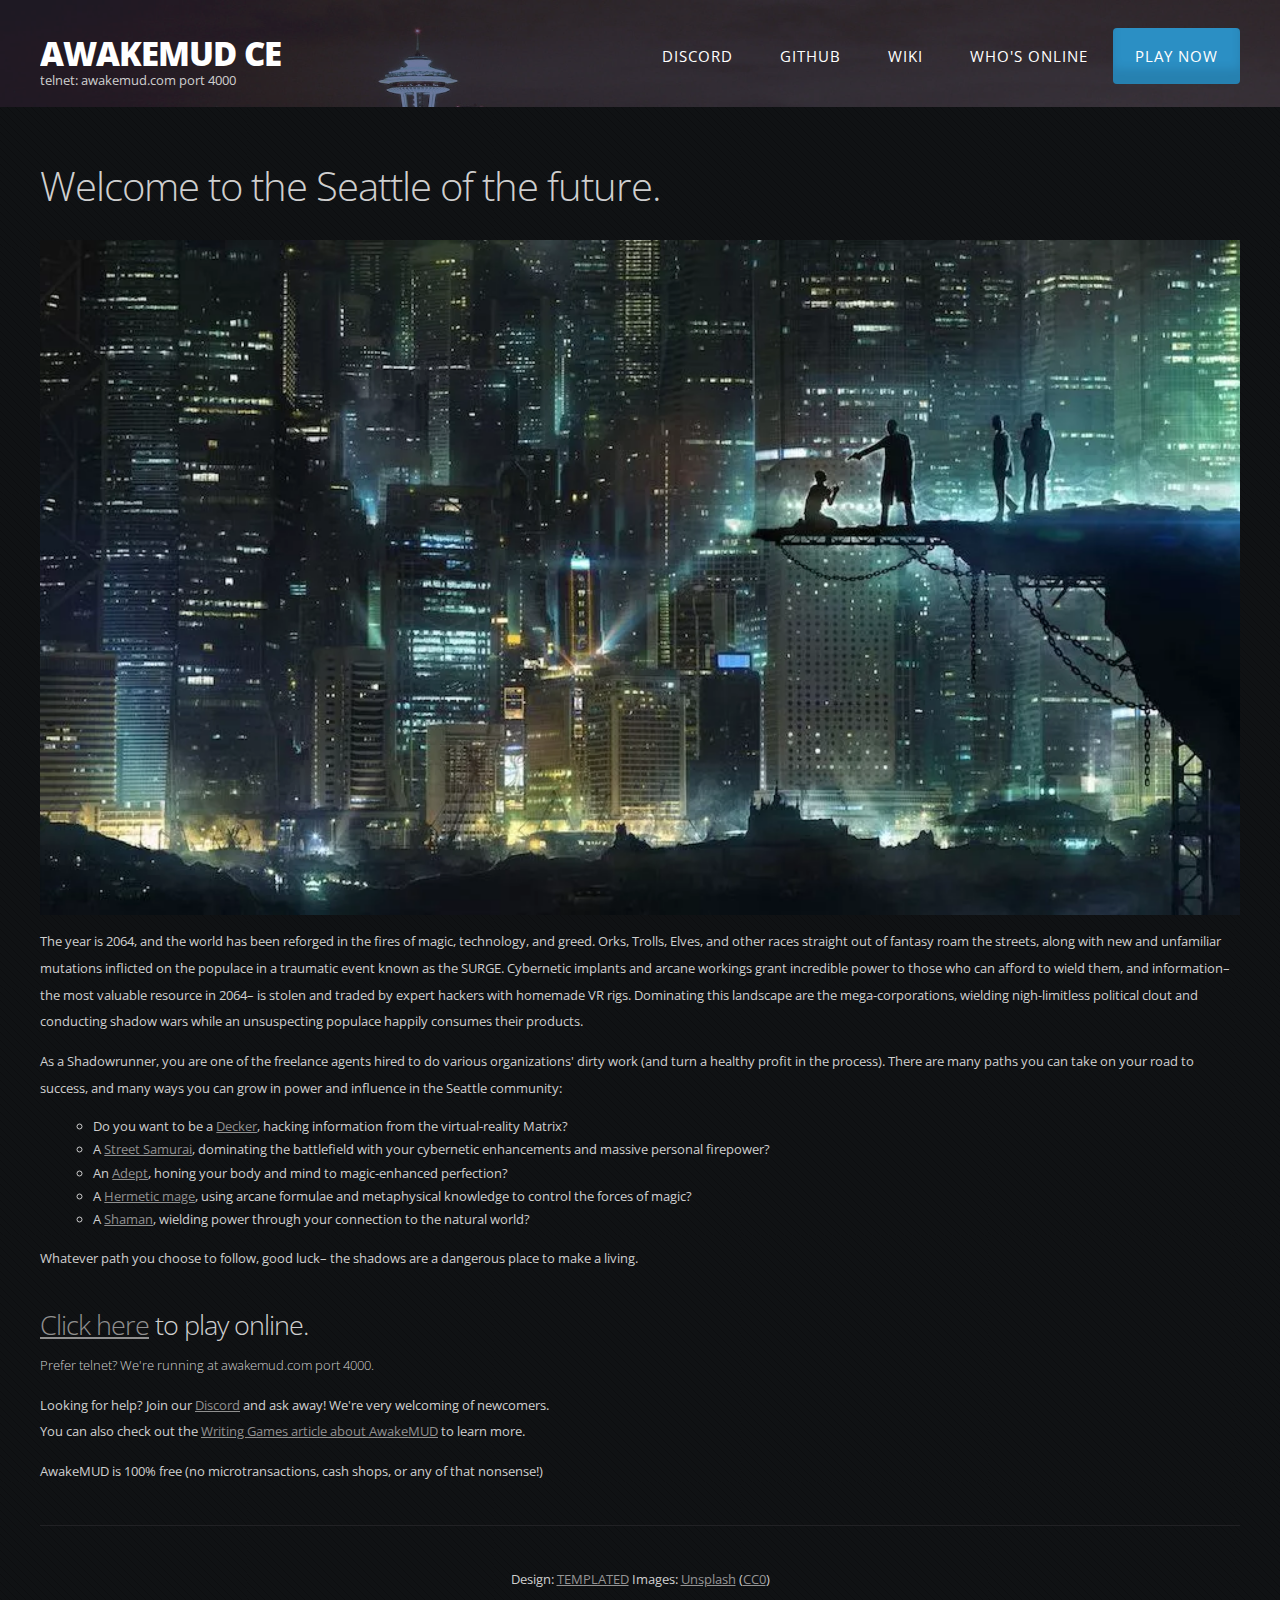
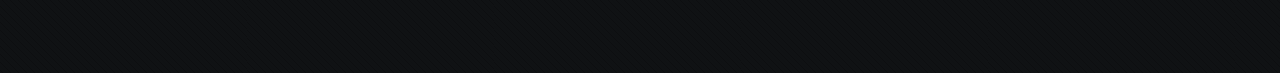
<file: index.html>
<!DOCTYPE HTML>
<!--
	MegaCorp by TEMPLATED
    templated.co @templatedco
    Released for free under the Creative Commons Attribution 3.0 license (templated.co/license)
-->
<html lang="en">
	<head>
		<title>AwakeMUD CE</title>
		<link rel="canonical" href="https://www.awakemud.com/" />
		<meta http-equiv="content-type" content="text/html; charset=utf-8" />
		<meta name="description" content="The community edition of the Awakened Worlds MUD, a Shadowrun 3E text-based MMO set in Seattle of 2064." />
		<meta name="keywords" content="Awakened Worlds, Awakened Worlds CE, AwakeMUD, AwakeMUD CE, Shadowrun MUD, MUD" />
		<meta name="author" content="Lucien Sadi" />
		<meta name="viewport" content="width=device-width, initial-scale=1">
		<link href="https://fonts.googleapis.com/css?family=Open+Sans:400,300,600,700,800" rel="stylesheet" type="text/css" />
		<!--[if lte IE 8]><script src="js/html5shiv.js"></script><![endif]-->
		<script src="https://ajax.googleapis.com/ajax/libs/jquery/1.11.0/jquery.min.js"></script>
		<script src="/js/skel.min.js"></script>
		<script src="/js/skel-panels.min.js"></script>
		<script src="/js/init.js"></script>
		<noscript>
			<link type="text/css" rel="preload" as="style" href="/css/skel-noscript.css" />
			<link type="text/css" rel="preload" as="style" href="/css/style.css" />
			<link type="text/css" rel="preload" as="style" href="/css/style-desktop.css" />
		</noscript>
	</head>

	<body>
		<!-- Header -->
    <div id="header-wrapper">
  		<div id="header" class="container">
        <div id="header_replace">
          <!-- This is the static version of the header that is copied to all of the files. It's not been changed since 1/5/21. Updates go in /header.html. -->
          <div id="logo">
    				<h1><a href="/">AwakeMUD CE (NoScript Ver)</a></h1>
    				<br>
    				telnet: awakemud.com port 4000
    			</div>
          <nav id="nav">
          	<ul>
          		<li><a href="https://discord.gg/bKBpvNj">Discord</a></li>
          		<li><a href="https://github.com/luciensadi/AwakeMUD">GitHub</a></li>
					    <li><a href="https://awakemud.com/dokuwiki">Wiki</a></li>
              <li><a href="/wholist_page.html">Who's Online</a></li>
          		<li class="current_page_item"><a href="https://grapevine.haus/games/AwakeCE/play">Play Now</a></li>
          	</ul>
          </nav>
        </div>
      </div>
      <!-- This script replaces the static header above with the more-frequently-updated /header.html. -->
      <script> $( '#header_replace' ).load( "/snippets/header.html" ) </script>
  	</div>
		<!-- Header Ends Here -->

		<!-- Page -->
  	<div id="page">
      	<div class="container">
          	<div class="row">
              	<div id="content" class="12u skel-cell-important">
                  	<article>
                      	<header>
                          <h2 class="main-title">Welcome to the Seattle of the future.</h2>
                        </header>
                        <img src="images/cyberpunk_city_scene_resized.webp" alt="An image of a neon-lit futuristic city. A platform on the right has four silhouetted figures-- one kneeling and begging, one aiming a pistol at him, and the other two looking on." title="Hopefully, you won't be the one kneeling." class="image-style1">
                        <p>The year is 2064, and the world has been reforged in the fires of magic, technology, and greed. Orks, Trolls, Elves, and other races straight out of fantasy roam the streets, along with new and unfamiliar mutations inflicted on the populace in a traumatic event known as the SURGE. Cybernetic implants and arcane workings grant incredible power to those who can afford to wield them, and information– the most valuable resource in 2064– is stolen and traded by expert hackers with homemade VR rigs. Dominating this landscape are the mega-corporations, wielding nigh-limitless political clout and conducting shadow wars while an unsuspecting populace happily consumes their products.</p>
            						<p>As a Shadowrunner, you are one of the freelance agents hired to do various organizations' dirty work (and turn a healthy profit in the process). There are many paths you can take on your road to success, and many ways you can grow in power and influence in the Seattle community:</p>
            						<ul class="style6">
            							<li>Do you want to be a <a href="decker.html">Decker</a>, hacking information from the virtual-reality Matrix?</li>
            							<li>A <a href="street_samurai.html">Street Samurai</a>, dominating the battlefield with your cybernetic enhancements and massive personal firepower?</li>
            							<li>An <a href="adept.html">Adept</a>, honing your body and mind to magic-enhanced perfection?</a></li>
            							<li>A <a href="hermetic.html">Hermetic mage</a>, using arcane formulae and metaphysical knowledge to control the forces of magic?</a></li>
            							<li>A <a href="shaman.html">Shaman</a>, wielding power through your connection to the natural world?</a></li>
            							<!-- <li>A <a href="#">Rigger</a>, controlling vehicles and war machines with your mind?</a></li> -->
            						</ul>
            						<p>Whatever path you choose to follow, good luck– the shadows are a dangerous place to make a living.</p>
            						<br>
            						<p id="playnow_replace">
                          <noscript>
                            <h2><a href="https://grapevine.haus/games/AwakeCE/play">Click here</a> to play online.</h2></p>
                						<p><h3>Prefer telnet? We're running at awakemud.com port 4000.</h3></p>
                          </noscript>
                          <script> $( '#playnow_replace' ).load( "/snippets/playnow.html" ) </script>
                        </p>
                        <p>Looking for help? Join our <a href="https://discord.gg/bKBpvNj">Discord</a> and ask away! We're very welcoming of newcomers.
			<br>You can also check out the <a href="https://writing-games.com/awakemud-a-community-first-shadowrun-game/">Writing Games article about AwakeMUD</a> to learn more.</p>
            						<p>AwakeMUD is 100% free (no microtransactions, cash shops, or any of that nonsense!)</p>
                    </article>
                </div>
            </div>
        </div>
    </div>
		<!-- /Page -->

		<!-- Copyright -->
    <div id="copyright" class="container">
        Design: <a href="http://templated.co" rel="nofollow">TEMPLATED</a> Images: <a href="https://unsplash.com/?utm_source=AwakeMUD%20CE%20Website&utm_medium=referral" rel="nofollow">Unsplash</a> (<a href="http://unsplash.com/cc0" rel="nofollow">CC0</a>)
    </div>
    <!-- /Copyright -->
	</body>

</html>
</file>
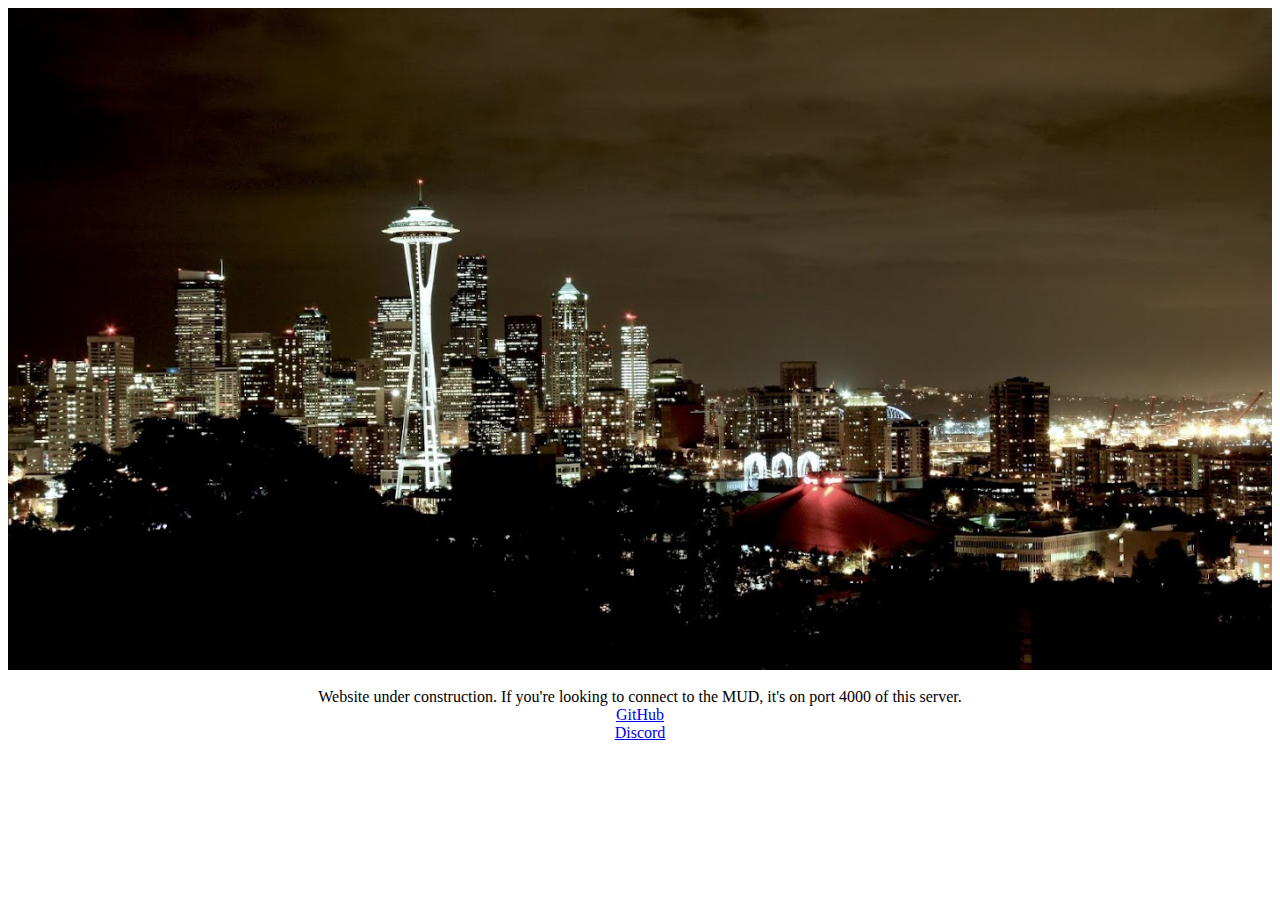
<file: old/index.html>
<html>
<head>
<link rel="stylesheet" type="text/css" href="/styles/main.css">
</head>
<body>
<img src="/img/night-time-skyline-seattle-washington.jpg" alt="Seattle skyline, night" class="full_centered_image">
<center>
<br>
Website under construction. If you're looking to connect to the MUD, it's on port 4000 of this server.
<br>
<a href="https://github.com/luciensadi/AwakeMUD">GitHub</a>
<br>
<a href="https://discord.gg/bKBpvNj">Discord</a>
</center>
</body>
</html>
</file>
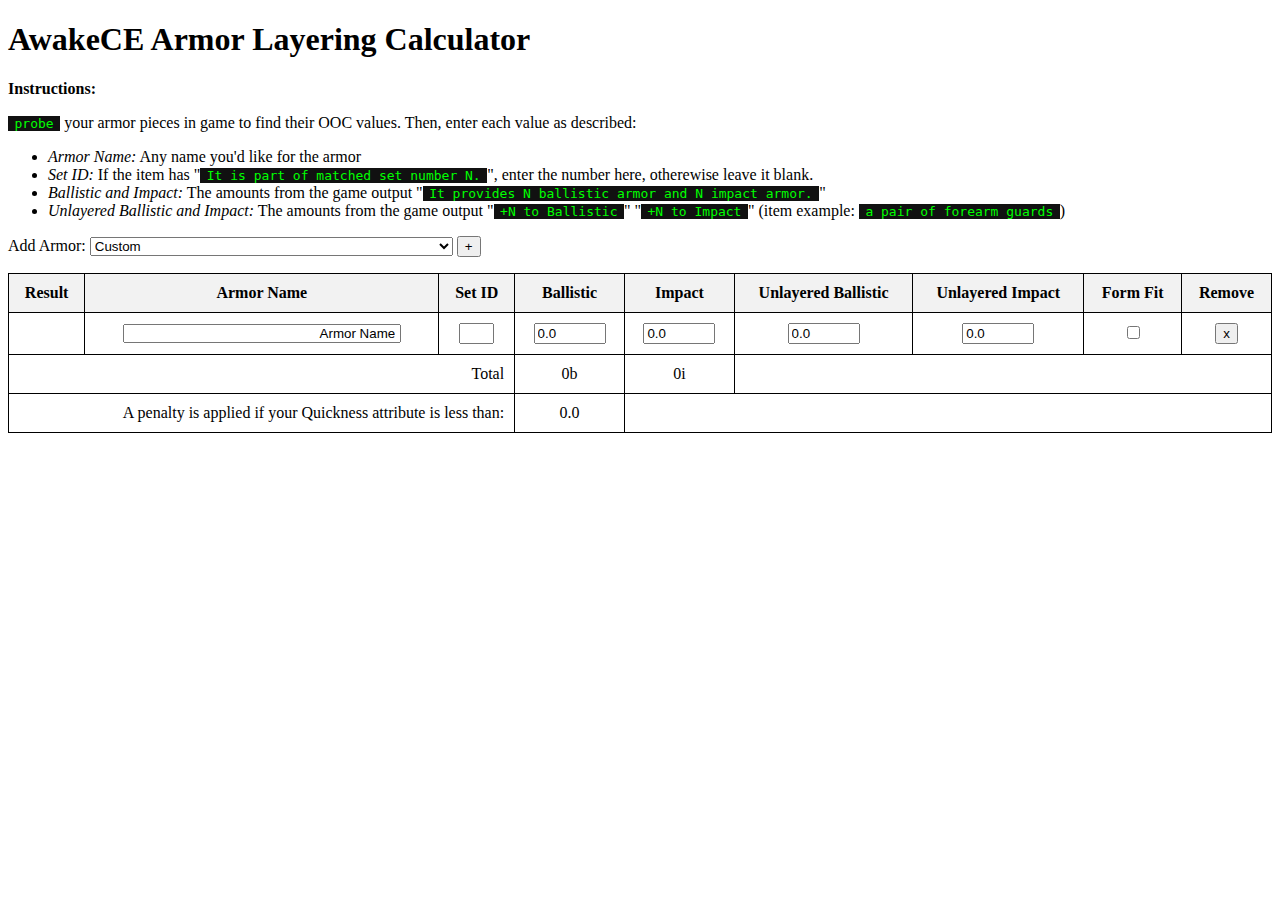
<file: armor_calc.html>
<!DOCTYPE html>
<html lang="en">
<head>
    <meta charset="UTF-8">
    <meta name="viewport" content="width=device-width, initial-scale=1.0">
    <title>Ballistic and Impact Calculator</title>
    <style>
        table {
            border-collapse: collapse;
            width: 100%;
        }

        table, th, td {
            border: 1px solid black;
        }

        th, td {
            padding: 10px;
            text-align: center;
        }

        .armorName {
          width: 20em;
          padding: 0 4px;
          text-align: right;
        }

        th {
            background-color: #f2f2f2;
        }
        pre {
          display: inline;
          background-color: #111;
          color: lime;
          padding: 0px 0.5em;
        }
        .setId {
          width: 2em;
        }
    </style>
</head>
<body>
<h1>AwakeCE Armor Layering Calculator</h1>
<p><b>Instructions:</b>
  <pre>probe</pre> your armor pieces in game to find their OOC values.  Then, enter each value as described:
  <ul>
    <li>
      <em>Armor Name:</em> Any name you'd like for the armor
    </li>

    <li>
      <em>Set ID:</em> If the item has "<pre>It is part of matched set number N.</pre>", enter the number here, otherewise leave it blank.
    </li>
    <li>
      <em>Ballistic and Impact:</em> The amounts from the game output "<pre>It provides N ballistic armor and N impact armor.</pre>"
    </li>
    <li>
      <em>Unlayered Ballistic and Impact:</em> The amounts from the game output "<pre>+N to Ballistic</pre>" "<pre>+N to Impact</pre>" (item example: <pre>a pair of forearm guards</pre>)
    </li>
  </ul> 
</p>
<p>
  Add Armor:
  <select id="addArmorId">
    <option value="">Custom</option>
    <option value="306" data-setid="" data-b="3" data-i="2" data-ub="0" data-ui="0" data-formfit="false">a security vest (UNDER)</option>
    <option value="318" data-setid="" data-b="5" data-i="3" data-ub="0" data-ui="0" data-formfit="false">an armor jacket (BODY, ABOUT)</option>
    <option value="319" data-setid="" data-b="3" data-i="0" data-ub="0" data-ui="0" data-formfit="false">an armor shirt (BODY, UNDER)</option>
    <option value="320" data-setid="" data-b="2" data-i="1" data-ub="0" data-ui="0" data-formfit="false">a pair of armor pants (LEGS)</option>
    <option value="341" data-setid="" data-b="0" data-i="0" data-ub="0" data-ui="1" data-formfit="false">a pair of forearm guards (ARMS)</option>
    <option value="347" data-setid="" data-b="4" data-i="2" data-ub="0" data-ui="0" data-formfit="false">a Secure long coat (ABOUT)</option>
    <option value="596" data-setid="" data-b="4" data-i="3" data-ub="0" data-ui="0" data-formfit="false">a plated armor vest (BODY, UNDER)</option>
    <option value="809" data-setid="" data-b="2" data-i="1" data-ub="0" data-ui="0" data-formfit="false">an armor vest (BODY, UNDER)</option>
    <option value="938" data-setid="" data-b="8" data-i="7" data-ub="0" data-ui="0" data-formfit="false">a suit of medium military armor (BODY)</option>
    <option value="939" data-setid="" data-b="7" data-i="6" data-ub="0" data-ui="0" data-formfit="false">a suit of light military armor (BODY)</option>
    <option value="940" data-setid="" data-b="0" data-i="0" data-ub="2" data-ui="3" data-formfit="false">a heavy military helmet (HEAD)</option>
    <option value="941" data-setid="" data-b="6" data-i="5" data-ub="0" data-ui="0" data-formfit="false">a suit of medium security armor (BODY)</option>
    <option value="942" data-setid="" data-b="7" data-i="5" data-ub="0" data-ui="0" data-formfit="false">a suit of heavy security armor (BODY)</option>
    <option value="943" data-setid="" data-b="0" data-i="0" data-ub="1" data-ui="2" data-formfit="false">a security helmet (HEAD)</option>
    <option value="944" data-setid="" data-b="6" data-i="4" data-ub="0" data-ui="0" data-formfit="false">partial heavy armor (BODY)</option>
    <option value="1000" data-setid="" data-b="5" data-i="3" data-ub="0" data-ui="0" data-formfit="false">a Secure jacket (ABOUT)</option>
    <option value="1041" data-setid="9" data-b="3.5" data-i="3.5" data-ub="0" data-ui="0" data-formfit="false">[9] an ornately stylized Serathilion Greatcoat (ABOUT)</option>
    <option value="1042" data-setid="9" data-b="1.5" data-i="1.5" data-ub="0" data-ui="0" data-formfit="false">[9] a stylized Serathilion six-button vest (BODY)</option>
    <option value="1043" data-setid="9" data-b="1.5" data-i="1.5" data-ub="0" data-ui="0" data-formfit="false">[9] a collared Serathilion dress shirt (UNDER)</option>
    <option value="1044" data-setid="9" data-b="1.5" data-i="1.5" data-ub="0" data-ui="0" data-formfit="false">[9] a pair of Serathilion pleated dress slacks (LEGS)</option>
    <option value="1045" data-setid="9" data-b="3.5" data-i="3.5" data-ub="0" data-ui="0" data-formfit="false">[9] a sleek and savvy Serulos overcoat (ABOUT)</option>
    <option value="1046" data-setid="9" data-b="1.5" data-i="1.5" data-ub="0" data-ui="0" data-formfit="false">[9] a sleek and savvy Serulos business jacket (BODY)</option>
    <option value="1047" data-setid="9" data-b="1.5" data-i="1.5" data-ub="0" data-ui="0" data-formfit="false">[9] a high-collar Serulos dress shirt (UNDER)</option>
    <option value="1048" data-setid="9" data-b="1.5" data-i="1.5" data-ub="0" data-ui="0" data-formfit="false">[9] a pair of Serulos business slacks (LEGS)</option>
    <option value="1050" data-setid="9" data-b="1" data-i="1" data-ub="0" data-ui="0" data-formfit="false">[9] a pair of slick Speren dress shoes (FEET)</option>
    <option value="1121" data-setid="5" data-b="0.5" data-i="1" data-ub="0" data-ui="0" data-formfit="false">[5] a Vashon Island Sleeping Tiger vest (BODY)</option>
    <option value="1122" data-setid="5" data-b="0.5" data-i="0.5" data-ub="0" data-ui="0" data-formfit="false">[5] a Vashon Island Sleeping Tiger skirt (LEGS)</option>
    <option value="1123" data-setid="5" data-b="0.5" data-i="0.5" data-ub="0" data-ui="0" data-formfit="false">[5] a pair of Vashon Island Sleeping Tiger slacks (LEGS)</option>
    <option value="1124" data-setid="5" data-b="0.5" data-i="1.5" data-ub="0" data-ui="0" data-formfit="false">[5] a Vashon Island Sleeping Tiger Jacket (ABOUT)</option>
    <option value="1125" data-setid="5" data-b="0.5" data-i="1" data-ub="0" data-ui="0" data-formfit="false">[5] a Vashon Island Sleeping Tiger shirt (UNDER)</option>
    <option value="1126" data-setid="4" data-b="2" data-i="2" data-ub="0" data-ui="0" data-formfit="false">[4] a Vashon Island Actioneer long coat (ABOUT)</option>
    <option value="1127" data-setid="4" data-b="1.5" data-i="0.5" data-ub="0" data-ui="0" data-formfit="false">[4] a Vashon Island Actioneer hi-collar shirt (BODY)</option>
    <option value="1128" data-setid="4" data-b="1" data-i="0.5" data-ub="0" data-ui="0" data-formfit="false">[4] a pair of Vashon Island Actioneer slacks (LEGS)</option>
    <option value="1129" data-setid="4" data-b="1.5" data-i="1" data-ub="0" data-ui="0" data-formfit="false">[4] a Vashon Island Actioneer suit jacket (ABOUT)</option>
    <option value="1842" data-setid="" data-b="0" data-i="0" data-ub="0" data-ui="1" data-formfit="false">a dented and scuffed motorcycle helmet (HEAD)</option>
    <option value="1893" data-setid="" data-b="5" data-i="3" data-ub="0" data-ui="0" data-formfit="true">a form-fitting body armor IV (UNDER)</option>
    <option value="2078" data-setid="" data-b="4" data-i="3" data-ub="0" data-ui="0" data-formfit="false">a plated kevlar vest (BODY, UNDER)</option>
    <option value="2129" data-setid="" data-b="1" data-i="1" data-ub="0" data-ui="0" data-formfit="false">A lovely Vashon Island 'Grand Dame' violet dress (BODY)</option>
    <option value="2132" data-setid="3" data-b="1" data-i="0" data-ub="0" data-ui="0" data-formfit="false">[3] an Armante Venetian evening gown (BODY, UNDER)</option>
    <option value="2194" data-setid="" data-b="3" data-i="2" data-ub="0" data-ui="0" data-formfit="false">a Victory wild hunt line camouflage jumpsuit (UNDER)</option>
    <option value="2195" data-setid="" data-b="2" data-i="2" data-ub="0" data-ui="0" data-formfit="false">a Victory wild hunt line camouflage vest (BODY)</option>
    <option value="2196" data-setid="" data-b="4" data-i="2" data-ub="0" data-ui="0" data-formfit="false">a Victory wild hunt line camouflage jacket (ABOUT)</option>
    <option value="2197" data-setid="" data-b="0" data-i="0" data-ub="0" data-ui="2" data-formfit="false">a Victory rapid transit line helmet (HEAD)</option>
    <option value="2198" data-setid="" data-b="1" data-i="2" data-ub="0" data-ui="0" data-formfit="false">a Victory rapid transit line light jumpsuit (BODY)</option>
    <option value="2199" data-setid="" data-b="2" data-i="4" data-ub="0" data-ui="0" data-formfit="false">a Victory rapid transit line heavy jumpsuit (BODY)</option>
    <option value="2200" data-setid="" data-b="0" data-i="0" data-ub="0" data-ui="1" data-formfit="false">a Victory industrious line hard hat (HEAD)</option>
    <option value="2201" data-setid="" data-b="2" data-i="0" data-ub="0" data-ui="0" data-formfit="false">a Victory industrious line jumpsuit (UNDER)</option>
    <option value="2202" data-setid="" data-b="4" data-i="2" data-ub="0" data-ui="0" data-formfit="false">a set of Victory industrious line coveralls (BODY)</option>
    <option value="2203" data-setid="" data-b="1" data-i="2" data-ub="0" data-ui="0" data-formfit="false">a pair of Victory industrious line work boots (FEET)</option>
    <option value="2205" data-setid="" data-b="0" data-i="0" data-ub="0" data-ui="1" data-formfit="false">A shielded visor riot helmet (HEAD)</option>
    <option value="2206" data-setid="" data-b="1" data-i="2" data-ub="0" data-ui="0" data-formfit="false">a small riot shield (SHIELD)</option>
    <option value="2207" data-setid="" data-b="3" data-i="1" data-ub="0" data-ui="0" data-formfit="false">a ballistic riot shield (SHIELD)</option>
    <option value="2589" data-setid="" data-b="2" data-i="2" data-ub="0" data-ui="0" data-formfit="false">a London Fog 'Professional' overcoat (ABOUT)</option>
    <option value="2979" data-setid="3" data-b="1" data-i="0" data-ub="0" data-ui="0" data-formfit="false">[3] an Armante Ancien shawl (BACK)</option>
    <option value="2980" data-setid="3" data-b="1" data-i="0" data-ub="0" data-ui="0" data-formfit="false">[3] an Armante Venetian cocktail dress (BODY, UNDER)</option>
    <option value="2981" data-setid="" data-b="1" data-i="1" data-ub="0" data-ui="0" data-formfit="false">an Armante Starlight full length dress (BODY, UNDER)</option>
    <option value="2982" data-setid="2" data-b="0.5" data-i="0.25" data-ub="0" data-ui="0" data-formfit="false">[2] an Armante Executive Suite vest (BODY)</option>
    <option value="2983" data-setid="2" data-b="1" data-i="0.5" data-ub="0" data-ui="0" data-formfit="false">[2] an Armante Executive Suite tailed jacket (ABOUT)</option>
    <option value="2984" data-setid="2" data-b="0.75" data-i="0.25" data-ub="0" data-ui="0" data-formfit="false">[2] a pair of Armante Executive Suite pants (LEGS)</option>
    <option value="2985" data-setid="2" data-b="0.75" data-i="0" data-ub="0" data-ui="0" data-formfit="false">[2] an Armante Executive Suite split-cuff shirt (UNDER)</option>
    <option value="2986" data-setid="" data-b="2" data-i="2" data-ub="0" data-ui="0" data-formfit="false">a London Fog 'Merlin' cloak (ABOUT)</option>
    <option value="2987" data-setid="" data-b="2" data-i="2" data-ub="0" data-ui="0" data-formfit="false">a London Fog 'Majesty' overcoat (ABOUT)</option>
    <option value="2988" data-setid="" data-b="2" data-i="2" data-ub="0" data-ui="0" data-formfit="false">a London Fog 'Chairman' great coat (ABOUT)</option>
    <option value="2989" data-setid="" data-b="2" data-i="2" data-ub="0" data-ui="0" data-formfit="false">a London Fog 'Count' cloak (ABOUT)</option>
    <option value="2990" data-setid="1" data-b="0.75" data-i="0" data-ub="0" data-ui="0" data-formfit="false">[1] an Armante Dallas cross-buttoned shirt (UNDER)</option>
    <option value="2991" data-setid="1" data-b="2" data-i="2" data-ub="0" data-ui="0" data-formfit="false">[1] an Armante Dallas double breasted jacket (ABOUT)</option>
    <option value="2992" data-setid="1" data-b="1" data-i="0.5" data-ub="0" data-ui="0" data-formfit="false">[1] an Armante Dallas short jacket (ABOUT)</option>
    <option value="2993" data-setid="1" data-b="0.75" data-i="0.25" data-ub="0" data-ui="0" data-formfit="false">[1] a pair of Armante Dallas slacks (LEGS)</option>
    <option value="2994" data-setid="1" data-b="0.5" data-i="0.25" data-ub="0" data-ui="0" data-formfit="false">[1] an Armante Dallas Vest (BODY)</option>
    <option value="3032" data-setid="" data-b="3" data-i="0" data-ub="0" data-ui="0" data-formfit="false">a Secure shirt (UNDER)</option>
  </select>
  <button onclick="addRow()">+</button>
</p>
<table id="armors">
    <thead>
      <tr>
          <th>Result</th>
          <th>Armor Name</th>
          <th>Set ID</th>
          <th>Ballistic</th>
          <th>Impact</th>
          <th>Unlayered Ballistic</th>
          <th>Unlayered Impact</th>
          <th>Form Fit</th>
          <th>Remove</th>
      </tr>
    </thead>
    <tbody>
      <tr class="row-0">
          <td class="rowResult"></td>
          <td><input class="armorName" type="text" value="Armor Name" onchange="calculateTotal()"></td>
          <td><input class="setId" type="text" pattern="^[0-9]*$" title="Must be a whole number or null" onchange="calculateTotal()"></td>
          <td><input class="ballistic" type="number" step="0.1" min="0" max="20" value="0.0" onchange="calculateTotal()"></td>
          <td><input class="impact" type="number" step="0.1" min="0" max="20" value="0.0" onchange="calculateTotal()"></td>
          <td><input class="unlayeredBallistic" type="number" step="0.1" min="0" max="20" value="0.0" onchange="calculateTotal()"></td>
          <td><input class="unlayeredImpact" type="number" step="0.1" min="0" max="20" value="0.0" onchange="calculateTotal()"></td>
          <td><input class="formFit" type="checkbox" onchange="calculateTotal()"></td>
          <td><button onclick="deleteRow(this)">x</button></td>
      </tr>
    </tbody>
    <tfoot>
      <tr>
          <td colspan="3" style="text-align: right;"">Total</td>
          <td><span id="totalBallistic">0</span>b</td>
          <td><span id="totalImpact">0</span>i</td>
          <td colspan="4"></td>
      </tr>
      <tr>
          <td colspan="3" style="text-align: right;">A penalty is applied if your Quickness attribute is less than:</td>
          <td id="totalPenalty">0.0</td>
          <td colspan="5"></td>
      </tr>
    </tfoot>
</table>
<p id="results"></p>

<script>
  let rowCount = 1;
  function addRow() {
    const select = document.getElementById("addArmorId");
    const itemSelected = !!select.selectedIndex;
    const selectedOption = itemSelected && select.options[select.selectedIndex];
    const name = selectedOption?.text ?? 'Armor Name';
    const setId = itemSelected ? selectedOption?.dataset?.setid : null;
    const ballistic = itemSelected ? selectedOption?.dataset?.b : 0.0;
    const impact = itemSelected ? selectedOption?.dataset?.i : 0.0;
    const unlayeredBallistic = itemSelected ? selectedOption?.dataset?.ub : 0.0;
    const unlayeredImpact = itemSelected ? selectedOption?.dataset?.ui : 0.0;

    const lastRow = document.querySelector('#armors tbody tr:last-of-type');
    const newRow = lastRow.cloneNode(true);
    newRow.classList = `row-${rowCount}`;
    newRow.querySelector('input.armorName').value = name;
    newRow.querySelector('input.setId').value = setId;
    newRow.querySelector('input.ballistic').value = ballistic;
    newRow.querySelector('input.impact').value = impact;
    newRow.querySelector('input.unlayeredBallistic').value = unlayeredBallistic;
    newRow.querySelector('input.unlayeredImpact').value = unlayeredImpact;
    newRow.querySelector('input.formFit').checked = selectedOption?.dataset?.formfit === 'true';
    document.querySelector('#armors tbody').appendChild(newRow);
    rowCount += 1;
    calculateTotal();
  }

  function deleteRow(button) {
    const row = button.parentNode.parentNode;
    row.remove();
    calculateTotal();
  }
  
  function Row(label, ballistic, impact, unlayeredBallistic, unlayeredImpact, formFit = false, setId = null, cssSelector = "") {
      this.label = label;
      this.setId = setId;
      this.ballistic = ballistic;
      this.impact = impact;
      this.unlayeredBallistic = unlayeredBallistic;
      this.unlayeredImpact = unlayeredImpact;
      this.totalForLayering = ballistic + impact;
      this.countsForPenalty = !!!formFit;
      this.actualBallistic = ballistic;
      this.actualImpact = impact;
      this.layerRuleApplied = "full";
      this.cssSelector = cssSelector;
  }
  
  function calculateTotal() {
    let layeredList = [];
    let totalBallistic = 0;
    let totalImpact = 0;
    let totalBallisticPenalty = 0;
    let totalImpactPenalty = 0;

    // Loop through each row to calculate the totals
    const rows = document.querySelectorAll('tbody tr');
    rows.forEach(row => {
      const label = row.querySelector('input.armorName').value;
      const setId = row.querySelector('input.setId').value;
      const ballistic = parseFloat(row.querySelector('input.ballistic').value);
      const impact = parseFloat(row.querySelector('input.impact').value);
      const unlayeredBallistic = parseFloat(row.querySelector('input.unlayeredBallistic').value);
      const unlayeredImpact = parseFloat(row.querySelector('input.unlayeredImpact').value);
      const formFit = row.querySelector('input.formFit').checked;
      const cssSelector = `.${row.classList}`;

      const newRow = new Row(label, ballistic, impact, unlayeredBallistic, unlayeredImpact, formFit, setId, cssSelector);
      layeredList.push(newRow);

      if (setId) {
        const pastelColor = getRandomPastelColor(setId);
        row.style.backgroundColor = pastelColor;
      } else {
        row.style.backgroundColor = 'white';
      }
    });

    // Combine set pieces
    let combinedList = layeredList.reduce((accumulator, currentRow) => {
      const existingRow = accumulator.find(row => row.setId === currentRow.setId);
        if (existingRow && currentRow.setId != "") {
          existingRow.label = `Set #${existingRow.setId}`;
          existingRow.ballistic += currentRow.ballistic;
          existingRow.impact += currentRow.impact;
          existingRow.unlayeredBallistic += currentRow.unlayeredBallistic;
          existingRow.unlayeredImpact += currentRow.unlayeredImpact;
          existingRow.totalForLayering += currentRow.totalForLayering;
          existingRow.cssSelector += ", " + currentRow.cssSelector;
        } else {
          accumulator.push({ ...currentRow });
        }
        return accumulator;
      }, []
    );

    // For each row in combinedList, truncate the values to whole integers.
    combinedList.forEach((row, index) => {
      row.ballistic = Math.floor(Math.round((row.ballistic + Number.EPSILON) * 10) / 10)
      row.impact = Math.floor(Math.round((row.impact + Number.EPSILON) * 10) / 10)
      row.unlayeredBallistic = Math.floor(Math.round((row.unlayeredBallistic + Number.EPSILON) * 10) / 10)
      row.unlayeredImpact = Math.floor(Math.round((row.unlayeredImpact + Number.EPSILON) * 10) / 10)
      row.totalForLayering = Math.floor(Math.round((row.totalForLayering + Number.EPSILON) * 10) / 10)
    });

    // Sort by total to find the unlayered piece
    combinedList.sort((a, b) => {
      return b.totalForLayering - a.totalForLayering;
    });

    // Apply the layering rules
    combinedList.forEach((row, index) => {
      let actualBallistic = row.ballistic;
      let actualImpact = row.imapct;

      if (index === 0) {
        actualBallistic = row.ballistic;
        actualImpact = row.impact;
        row.layerRuleApplied = "full";
      } else {
        actualBallistic = row.ballistic / 2;
        actualImpact = row.impact / 2;
        row.layerRuleApplied = "layered";
      } 

      if (row.countsForPenalty) {
        totalBallisticPenalty += row.ballistic;
        totalImpactPenalty += row.impact;
      }

      if (row.unlayeredBallistic > 0 || row.unlayeredImpact > 0) {
        row.layerRuleApplied = "+bonus";
      }

      actualBallistic += row.unlayeredBallistic;
      actualImpact += row.unlayeredImpact;
      totalBallistic += actualBallistic;
      totalImpact += actualImpact;
      row.actualBallistic = actualBallistic;
      row.actualImpact = actualImpact;
    });

    // For advanced rounding
    totalBallistic = Math.floor(Math.round((totalBallistic + Number.EPSILON) * 10) / 10)
    totalImpact = Math.floor(Math.round((totalImpact + Number.EPSILON) * 10) / 10)

    // Update the total values in the footer
    document.getElementById('totalBallistic').textContent = totalBallistic.toFixed(0);
    document.getElementById('totalImpact').textContent = totalImpact.toFixed(0);
    document.getElementById('totalPenalty').textContent = Math.max(totalBallisticPenalty, totalImpactPenalty).toFixed(0);

    // Update the results
    combinedList.forEach((row, index) => {
      const rows = document.querySelectorAll(row.cssSelector);
      rows.forEach(rowElement => {
        let result = `${row.actualBallistic}b ${row.actualImpact}i - `;

        if (row.layerRuleApplied.includes("full")) {
          result += `Full armor applied `;
        }
        if (row.layerRuleApplied.includes("layered")) {
          result += `Layering rules applied `;
        }
        if (row.layerRuleApplied.includes("+bonus")) {
          result += `Bonus applied`;
        }

        rowElement.querySelector('.rowResult').textContent = result;
      });
    });
  }

  // Just used to generate a pastel color for each set
  function getCRC32Hash(str) {
    const table = new Uint32Array(256);
    for (let i = 0; i < 256; i++) {
      let c = i;
      for (let j = 0; j < 8; j++) {
        c = (c & 1) ? (0xEDB88320 ^ (c >>> 1)) : (c >>> 1);
      }
      table[i] = c;
    }

    let crc = 0xFFFFFFFF;
    for (let i = 0; i < str.length; i++) {
      crc = (crc >>> 8) ^ table[(crc ^ str.charCodeAt(i)) & 0xFF];
    }
    crc ^= 0xFFFFFFFF;
    return crc >>> 0;
  }

  function getRandomPastelColor(setId) {
    const crc32Hash = getCRC32Hash(setId.toString());
    const hue = crc32Hash % 360;
    const pastelColor = `hsl(${hue}, 70%, 80%)`;
    return pastelColor;
  }
</script>

</body>
</html>
</file>
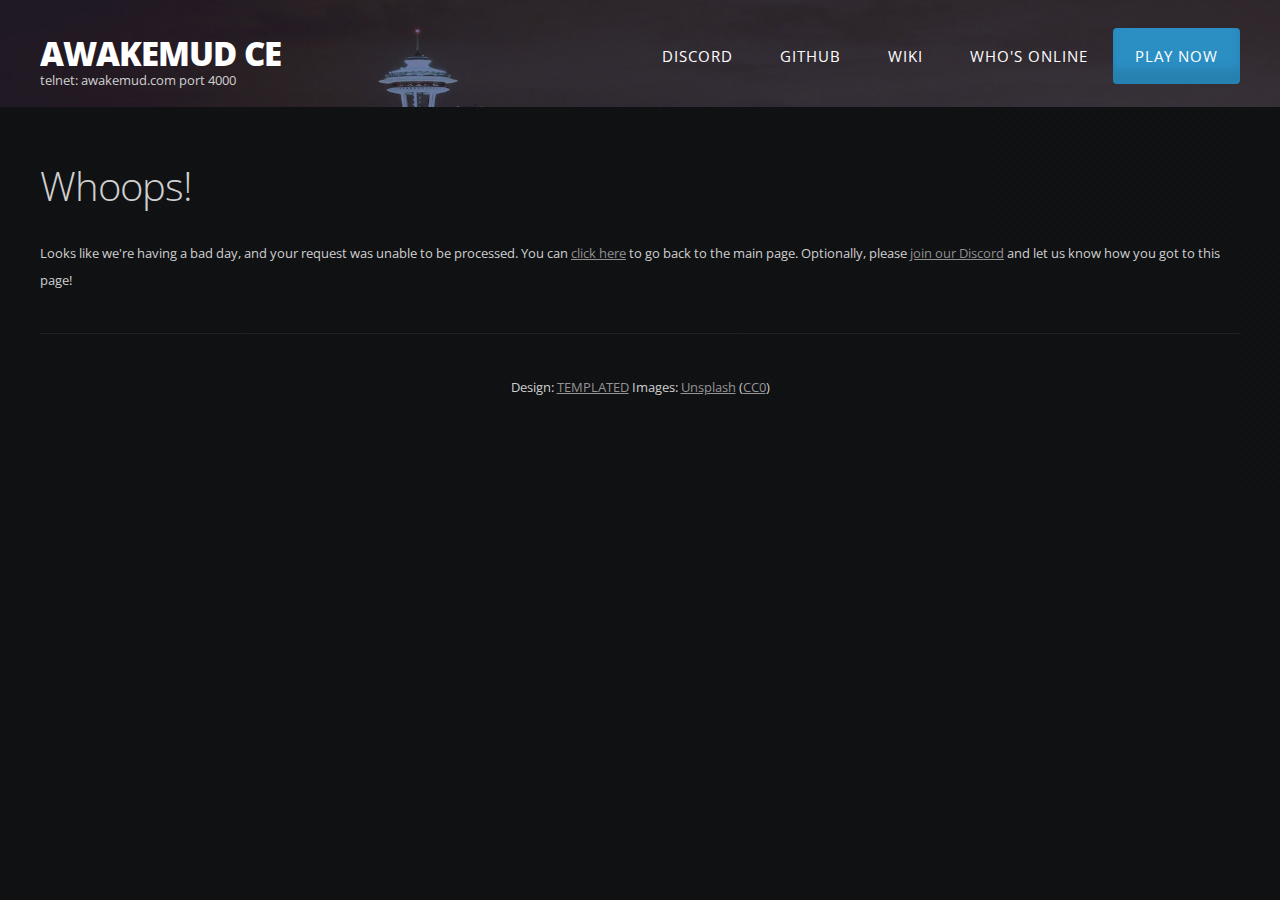
<file: error_handler.html>
<!DOCTYPE HTML>
<!--
	MegaCorp by TEMPLATED
    templated.co @templatedco
    Released for free under the Creative Commons Attribution 3.0 license (templated.co/license)
-->
<html lang="en">
	<head>
		<title>Whoops!</title>
		<meta http-equiv="content-type" content="text/html; charset=utf-8" />
		<meta name="description" content="The error page for the community edition of the Awakened Worlds MUD, a Shadowrun 3E text-based MMO set in Seattle of 2064." />
		<meta name="keywords" content="Awakened Worlds, Awakened Worlds CE, AwakeMUD, AwakeMUD CE, Shadowrun MUD, MUD" />
    <meta name="author" content="Lucien Sadi" />
		<link href="https://fonts.googleapis.com/css?family=Open+Sans:400,300,600,700,800" rel="stylesheet" type="text/css" />
		<!--[if lte IE 8]><script src="js/html5shiv.js"></script><![endif]-->
        <script src="https://ajax.googleapis.com/ajax/libs/jquery/1.11.0/jquery.min.js"></script>
		<script src="/js/skel.min.js"></script>
		<script src="/js/skel-panels.min.js"></script>
		<script src="/js/init.js"></script>
		<noscript>
			<link type="text/css" rel="preload" as="style" href="/css/skel-noscript.css" />
			<link type="text/css" rel="preload" as="style" href="/css/style.css" />
			<link type="text/css" rel="preload" as="style" href="/css/style-desktop.css" />
		</noscript>
	</head>
  
	<body>
		<!-- Header -->
    <div id="header-wrapper">
  		<div id="header" class="container">
        <div id="header_replace">
          <!-- This is the static version of the header that is copied to all of the files. It's not been changed since 1/5/21. Updates go in /header.html. -->
          <div id="logo">
    				<h1><a href="/">AwakeMUD CE (NoScript Ver)</a></h1>
    				<br>
    				telnet: awakemud.com port 4000
    			</div>
          <nav id="nav">
          	<ul>
          		<li><a href="https://discord.gg/bKBpvNj">Discord</a></li>
          		<li><a href="https://github.com/luciensadi/AwakeMUD">GitHub</a></li>
              <li><a href="/wholist_page.html">Who's Online</a></li>
          		<li class="current_page_item"><a href="https://grapevine.haus/games/AwakeCE/play">Play Now</a></li>
          	</ul>
          </nav>
        </div>
      </div>
      <!-- This script replaces the static header above with the more-frequently-updated /header.html. -->
      <script> $( '#header_replace' ).load( "/snippets/header.html" ) </script>  
  	</div>
		<!-- Header Ends Here -->

		<!-- Page -->
  	<div id="page">
      	<div class="container">
          	<div class="row">
              	<div id="content" class="12u skel-cell-important">
                  	<article>
                      	<header> 
                          <h2 class="main-title">Whoops!</h2> 
                        </header>
                        <p>Looks like we're having a bad day, and your request was unable to be processed. You can <a href="/">click here</a> to go back to the main page. Optionally, please <a href="https://discord.gg/bKBpvNj">join our Discord</a> and let us know how you got to this page!
                    </article>
                </div>
            </div>
        </div>
    </div>
		<!-- /Page -->

		<!-- Copyright -->
    <div id="copyright" class="container">
        Design: <a href="http://templated.co" rel="nofollow">TEMPLATED</a> Images: <a href="https://unsplash.com/?utm_source=AwakeMUD%20CE%20Website&utm_medium=referral" rel="nofollow">Unsplash</a> (<a href="http://unsplash.com/cc0" rel="nofollow">CC0</a>)
    </div>
    <!-- /Copyright -->
	</body>
  
</html>
</file>
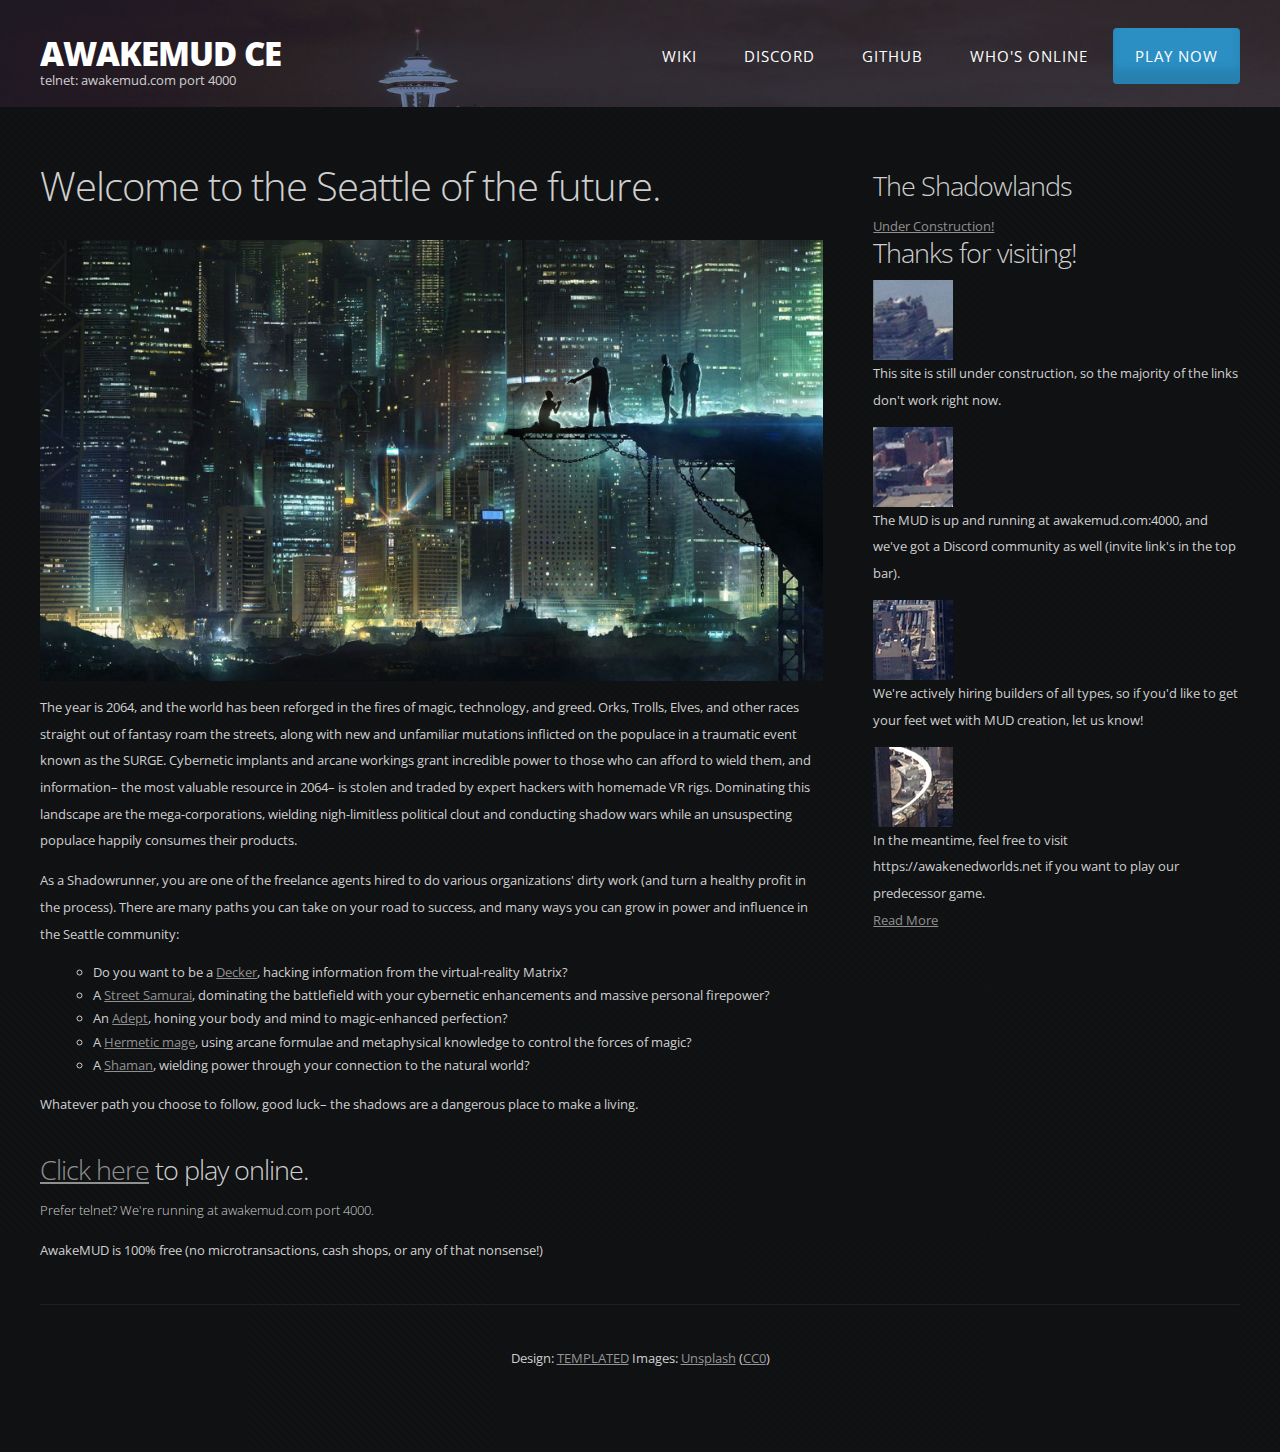
<file: old_index.html>
<!DOCTYPE HTML>
<!--
MegaCorp by TEMPLATED
templated.co @templatedco
Released for free under the Creative Commons Attribution 3.0 license (templated.co/license)
-->
<html>
<head>
	<title>AwakeMUD CE</title>
	<meta http-equiv="content-type" content="text/html; charset=utf-8" />
	<meta name="description" content="" />
	<meta name="keywords" content="" />
	<link href="https://fonts.googleapis.com/css?family=Open+Sans:400,300,600,700,800" rel="stylesheet" type="text/css" />
	<!--[if lte IE 8]><script src="js/html5shiv.js"></script><![endif]-->
	<script src="https://ajax.googleapis.com/ajax/libs/jquery/1.11.0/jquery.min.js"></script>
	<script src="js/skel.min.js"></script>
	<script src="js/skel-panels.min.js"></script>
	<script src="js/init.js"></script>
	<noscript>
		<link rel="stylesheet" href="css/skel-noscript.css" />
		<link rel="stylesheet" href="css/style.css" />
		<link rel="stylesheet" href="css/style-desktop.css" />
	</noscript>
</head>
<body>

	<!-- Header -->
	<div id="header-wrapper">

		<div id="header" class="container">

			<div id="logo">
				<h1><a href="/">AwakeMUD CE</a></h1>
				<br>
				telnet: awakemud.com port 4000
			</div>
			<nav id="nav">
				<ul>
					<li><a href="https://github.com/luciensadi/AwakeMUD/wiki">Wiki</a></li>
					<li><a href="https://discord.gg/bKBpvNj">Discord</a></li>
					<li><a href="https://github.com/luciensadi/AwakeMUD">GitHub</a></li>
          <li><a href="wholist.html">Who's Online</a></li>
					<li class="current_page_item"><a href="https://grapevine.haus/games/AwakeCE/play">Play Now</a></li>
				</ul>
			</nav>

		</div>

	</div>
	<!-- Header Ends Here -->

	<!-- Page -->

	<div id="page">
		<div class="container">
			<div class="row">

				<div id="content" class="8u skel-cell-important">
					<article>
						<header>
							<h2 class="main-title">Welcome to the Seattle of the future.</h2>
						</header>
						<img src="images/cyberpunk_city_scene.jpg" alt="An image of a neon-lit futuristic city. A platform on the right has four silhouetted figures-- one kneeling and begging, one holding a pistol, and the other two looking on." alt="An image of shadowy figures on a ledge above a neon-lit megacity. One is kneeling, and the others have a gun to his head." title="Hopefully, you won't be the one kneeling." class="image-style1">
						<p>The year is 2064, and the world has been reforged in the fires of magic, technology, and greed. Orks, Trolls, Elves, and other races straight out of fantasy roam the streets, along with new and unfamiliar mutations inflicted on the populace in a traumatic event known as the SURGE. Cybernetic implants and arcane workings grant incredible power to those who can afford to wield them, and information– the most valuable resource in 2064– is stolen and traded by expert hackers with homemade VR rigs. Dominating this landscape are the mega-corporations, wielding nigh-limitless political clout and conducting shadow wars while an unsuspecting populace happily consumes their products.</p>
						<p>As a Shadowrunner, you are one of the freelance agents hired to do various organizations' dirty work (and turn a healthy profit in the process). There are many paths you can take on your road to success, and many ways you can grow in power and influence in the Seattle community:</p>
						<ul class="style6">
							<li>Do you want to be a <a href="archetypes/decker.html">Decker</a>, hacking information from the virtual-reality Matrix?</li>
							<li>A <a href="archetypes/street_samurai.html">Street Samurai</a>, dominating the battlefield with your cybernetic enhancements and massive personal firepower?</li>
							<li>An <a href="archetypes/adept.html">Adept</a>, honing your body and mind to magic-enhanced perfection?</a></li>
							<li>A <a href="archetypes/hermetic.html">Hermetic mage</a>, using arcane formulae and metaphysical knowledge to control the forces of magic?</a></li>
							<li>A <a href="archetypes/shaman.html">Shaman</a>, wielding power through your connection to the natural world?</a></li>
							<!-- <li>A <a href="#">Rigger</a>, controlling vehicles and war machines with your mind?</a></li> -->
						</ul>
						<p>Whatever path you choose to follow, good luck– the shadows are a dangerous place to make a living.</p>
						<br>
						<p><h2><a href="https://grapevine.haus/games/AwakeCE/play">Click here</a> to play online.</h2></p>
						<p><h3>Prefer telnet? We're running at awakemud.com port 4000.</h3></p>
						<p>AwakeMUD is 100% free (no microtransactions, cash shops, or any of that nonsense!)</p>
					</article>
				</div>
				<div id="sidebar" class="4u">
					<div class="row">
						<section id="box1" class="8u">
							<h2>The Shadowlands</h2>
							<ul class="style4">
								<li class="first"><a href="#">Under Construction!</a></li>
								<!--<li><a href="#">some more links here</a></li>-->
							</ul>
						</section>
						<!--
						<section class="6u">
							<h2>Nulla  eleifend</h2>
							<ul class="style4">
								<li class="first"><a href="#">Maecenas luctus</a></li>
								<li><a href="#">Etiam rhoncus erat</a></li>
								<li><a href="#">Donec metus sapien</a></li>
								<li><a href="#">Integer quis urna</a></li>
								<li><a href="#">Etiam rhoncus erat</a></li>
								<li><a href="#">Donec metus sapien</a></li>
								<li><a href="#">Etiam volutpat erat</a></li>
							</ul>
						</section>
						-->
					</div>
					<section id="box2">
						<h2>Thanks for visiting!</h2>
						<ul class="style2">
							<li class="first">
								<p><!--<a href="#">--><img src="images/pics07.jpg" alt="A placeholder image.">This site is still under construction, so the majority of the links don't work right now.<!--</a>--></p>
							</li>
							<li>
								<p><!--<a href="#">--><img src="images/pics08.jpg" alt="A placeholder image.">The MUD is up and running at awakemud.com:4000, and we've got a Discord community as well (invite link's in the top bar).<!--</a>--></p>
							</li>
							<li>
								<p><!--<a href="#">--><img src="images/pics09.jpg" alt="A placeholder image.">We're actively hiring builders of all types, so if you'd like to get your feet wet with MUD creation, let us know!<!--</a>--></p>
							</li>
							<li>
								<p><!--<a href="#">--><img src="images/pics10.jpg" alt="A placeholder image.">In the meantime, feel free to visit https://awakenedworlds.net if you want to play our predecessor game.<!--</a>--></p>
							</li>
						</ul>
						<a href="#" class="button button-style1">Read More</a>
					</section>
				</div>

			</div>
		</div>
	</div>

	<!-- /Page -->

	<!-- Copyright -->
	<div id="copyright" class="container">
		Design: <a href="https://templated.co">TEMPLATED</a> Images: <a href="https://unsplash.com">Unsplash</a> (<a href="https://unsplash.com/cc0">CC0</a>)
	</div>


</body>
</html>
</file>
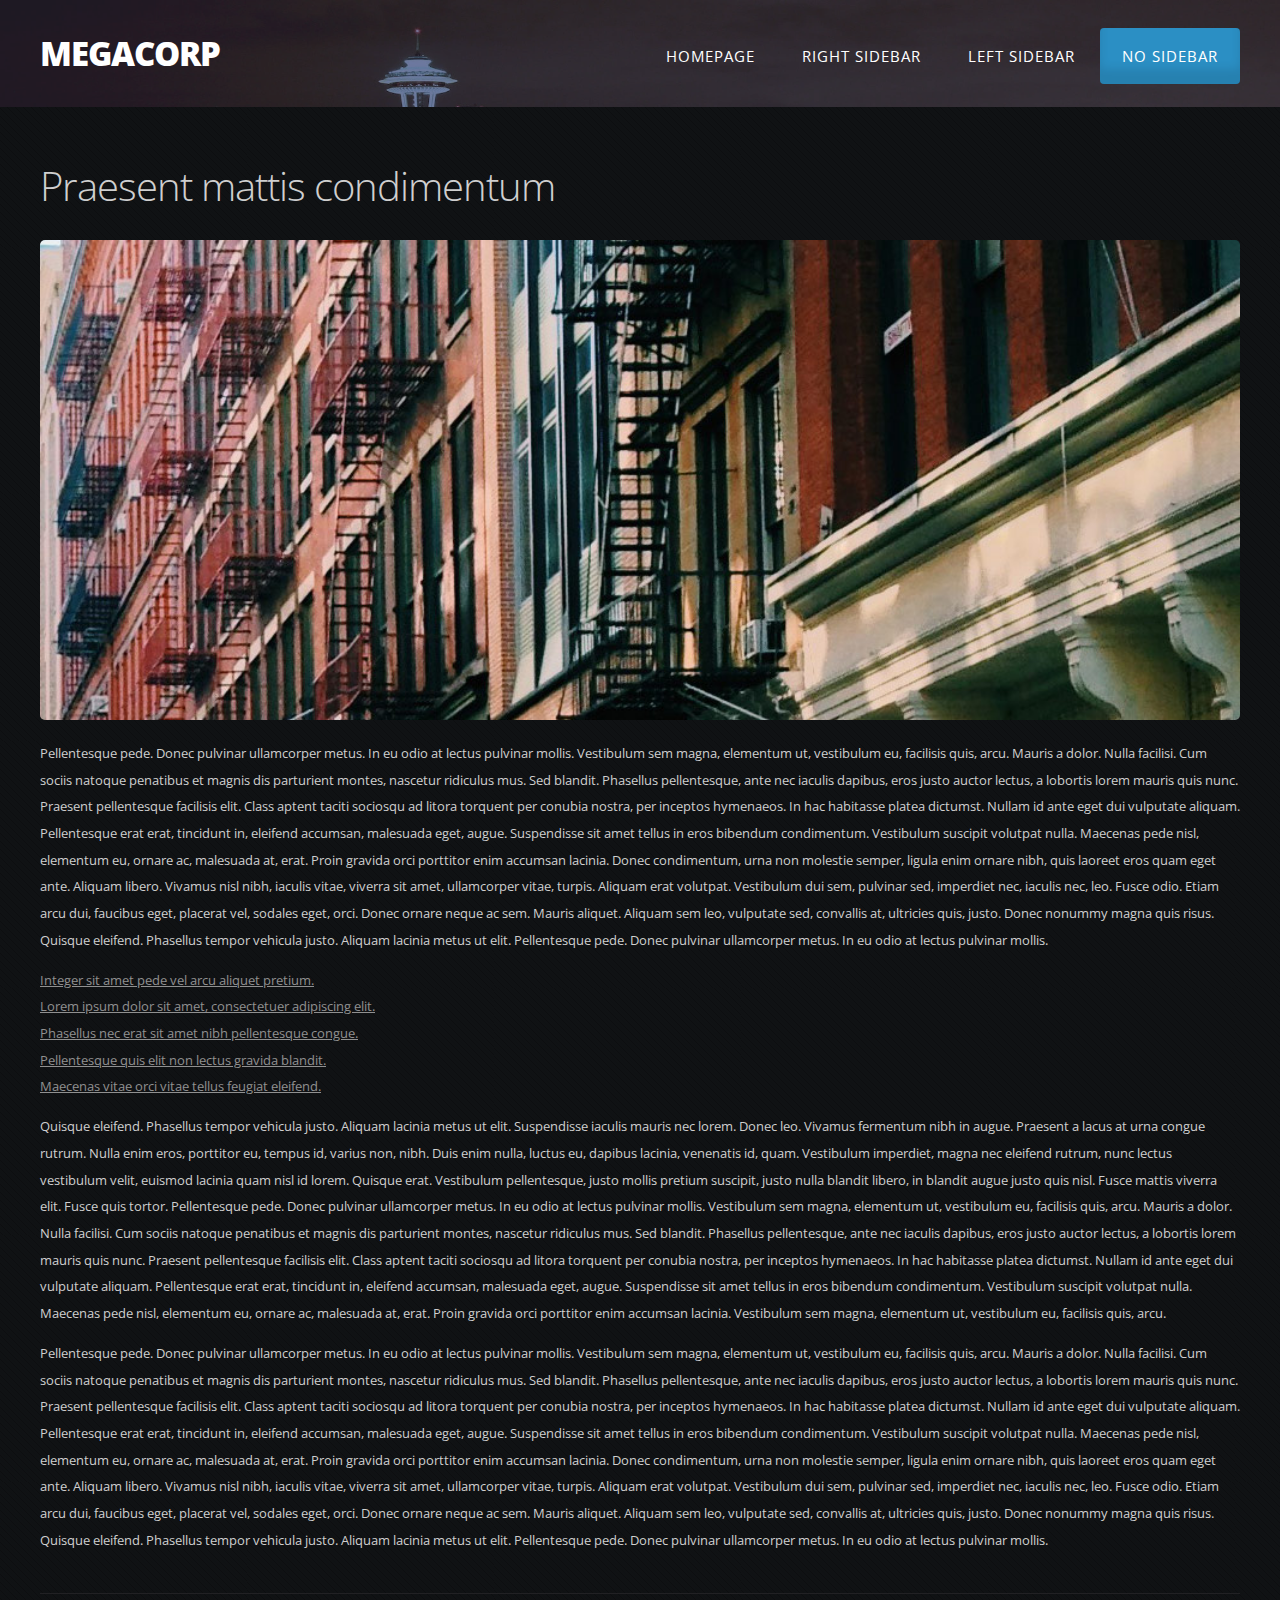
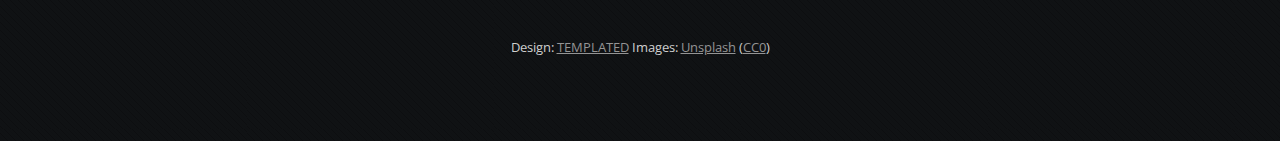
<file: onecolumn.html>
<!DOCTYPE HTML>
<!--
	MegaCorp by TEMPLATED
    templated.co @templatedco
    Released for free under the Creative Commons Attribution 3.0 license (templated.co/license)
-->
<html>
	<head>
		<title>MegaCorp by TEMPLATED</title>
		<meta http-equiv="content-type" content="text/html; charset=utf-8" />
		<meta name="description" content="" />
		<meta name="keywords" content="" />
		<link href="http://fonts.googleapis.com/css?family=Open+Sans:400,300,600,700,800" rel="stylesheet" type="text/css" />
		<!--[if lte IE 8]><script src="js/html5shiv.js"></script><![endif]-->
        <script src="http://ajax.googleapis.com/ajax/libs/jquery/1.11.0/jquery.min.js"></script>
		<script src="js/skel.min.js"></script>
		<script src="js/skel-panels.min.js"></script>
		<script src="js/init.js"></script>
		<noscript>
			<link rel="stylesheet" href="css/skel-noscript.css" />
			<link rel="stylesheet" href="css/style.css" />
			<link rel="stylesheet" href="css/style-desktop.css" />
		</noscript>
	</head>
	<body>

		<!-- Header -->
		<div id="header-wrapper">
		
        	<div id="header" class="container">
            
            	<div id="logo"><h1><a href="#">MegaCorp</a></h1></div>
                <nav id="nav">
                    <ul>
                        <li><a href="index.html">Homepage</a></li>
                        <li><a href="twocolumn1.html">Right Sidebar</a></li>
                        <li><a href="twocolumn2.html">Left Sidebar</a></li>
                        <li class="current_page_item"><a href="onecolumn.html">No Sidebar</a></li>
                    </ul>
                </nav>
                
            </div>

		</div>
		<!-- Header Ends Here -->

		<!-- Page -->
        
        	<div id="page">
            	<div class="container">
                	<div class="row">
                    
                    	<div id="content" class="12u skel-cell-important">
                        	<article>
                            	<header>
                                    <h2 class="main-title">Praesent mattis condimentum</h2>
                                </header>
                                <a href="#" class="image-style1"><img src="images/pic01.jpg" alt=""></a>
                                <p>Pellentesque pede. Donec pulvinar ullamcorper metus. In eu odio at lectus pulvinar mollis. Vestibulum sem magna, elementum ut, vestibulum eu, facilisis quis, arcu. Mauris a dolor. Nulla facilisi. Cum sociis natoque penatibus et magnis dis parturient montes, nascetur ridiculus mus. Sed blandit. Phasellus pellentesque, ante nec iaculis dapibus, eros justo auctor lectus, a lobortis lorem mauris quis nunc. Praesent pellentesque facilisis elit. Class aptent taciti sociosqu ad litora torquent per conubia nostra, per inceptos hymenaeos. In hac habitasse platea dictumst. Nullam id ante eget dui vulputate aliquam. Pellentesque erat erat, tincidunt in, eleifend accumsan, malesuada eget, augue. Suspendisse sit amet tellus in eros bibendum condimentum. Vestibulum suscipit volutpat nulla. Maecenas pede nisl, elementum eu, ornare ac, malesuada at, erat. Proin gravida orci porttitor enim accumsan lacinia. Donec condimentum, urna non molestie semper, ligula enim ornare nibh, quis laoreet eros quam eget ante. Aliquam libero. Vivamus nisl nibh, iaculis vitae, viverra sit amet, ullamcorper vitae, turpis. Aliquam erat volutpat. Vestibulum dui sem, pulvinar sed, imperdiet nec, iaculis nec, leo. Fusce odio. Etiam arcu dui, faucibus eget, placerat vel, sodales eget, orci. Donec ornare neque ac sem. Mauris aliquet. Aliquam sem leo, vulputate sed, convallis at, ultricies quis, justo. Donec nonummy magna quis risus. Quisque eleifend. Phasellus tempor vehicula justo. Aliquam lacinia metus ut elit. Pellentesque pede. Donec pulvinar ullamcorper metus. In eu odio at lectus pulvinar mollis.</p>
                                <ul class="style5">
                                    <li><a href="#">Integer sit amet pede vel arcu aliquet pretium.</a></li>
                                    <li><a href="#">Lorem ipsum dolor sit amet, consectetuer adipiscing elit.</a></li>
                                    <li><a href="#">Phasellus nec erat sit amet nibh pellentesque congue.</a></li>
                                    <li><a href="#">Pellentesque quis elit non lectus gravida blandit.</a></li>
                                    <li><a href="#">Maecenas vitae orci vitae tellus feugiat eleifend.</a></li>
                                </ul>
                                <p>Quisque eleifend. Phasellus tempor vehicula justo. Aliquam lacinia metus ut elit. Suspendisse iaculis mauris nec lorem.							Donec leo. Vivamus fermentum nibh in augue. Praesent a lacus at urna congue rutrum. Nulla enim eros, porttitor eu, tempus id, varius non, nibh. Duis enim nulla, luctus eu, dapibus lacinia, venenatis id, quam. Vestibulum imperdiet, magna nec eleifend rutrum, nunc lectus vestibulum velit, euismod lacinia quam nisl id lorem. Quisque erat. Vestibulum pellentesque, justo mollis pretium suscipit, justo nulla blandit libero, in blandit augue justo quis nisl. Fusce mattis viverra elit. Fusce quis tortor. Pellentesque pede. Donec pulvinar ullamcorper metus. In eu odio at lectus pulvinar mollis. Vestibulum sem magna, elementum ut, vestibulum eu, facilisis quis, arcu. Mauris a dolor. Nulla facilisi. Cum sociis natoque penatibus et magnis dis parturient montes, nascetur ridiculus mus. Sed blandit. Phasellus pellentesque, ante nec iaculis dapibus, eros justo auctor lectus, a lobortis lorem mauris quis nunc. Praesent pellentesque facilisis elit. Class aptent taciti sociosqu ad litora torquent per conubia nostra, per inceptos hymenaeos. In hac habitasse platea dictumst. Nullam id ante eget dui vulputate aliquam. Pellentesque erat erat, tincidunt in, eleifend accumsan, malesuada eget, augue. Suspendisse sit amet tellus in eros bibendum condimentum. Vestibulum suscipit volutpat nulla.
                                Maecenas pede nisl, elementum eu, ornare ac, malesuada at, erat. Proin gravida orci porttitor enim accumsan lacinia.  Vestibulum sem magna, elementum ut, vestibulum eu, facilisis quis, arcu.</p>
                                <p>Pellentesque pede. Donec pulvinar ullamcorper metus. In eu odio at lectus pulvinar mollis. Vestibulum sem magna, elementum ut, vestibulum eu, facilisis quis, arcu. Mauris a dolor. Nulla facilisi. Cum sociis natoque penatibus et magnis dis parturient montes, nascetur ridiculus mus. Sed blandit. Phasellus pellentesque, ante nec iaculis dapibus, eros justo auctor lectus, a lobortis lorem mauris quis nunc. Praesent pellentesque facilisis elit. Class aptent taciti sociosqu ad litora torquent per conubia nostra, per inceptos hymenaeos. In hac habitasse platea dictumst. Nullam id ante eget dui vulputate aliquam. Pellentesque erat erat, tincidunt in, eleifend accumsan, malesuada eget, augue. Suspendisse sit amet tellus in eros bibendum condimentum. Vestibulum suscipit volutpat nulla. Maecenas pede nisl, elementum eu, ornare ac, malesuada at, erat. Proin gravida orci porttitor enim accumsan lacinia. Donec condimentum, urna non molestie semper, ligula enim ornare nibh, quis laoreet eros quam eget ante. Aliquam libero. Vivamus nisl nibh, iaculis vitae, viverra sit amet, ullamcorper vitae, turpis. Aliquam erat volutpat. Vestibulum dui sem, pulvinar sed, imperdiet nec, iaculis nec, leo. Fusce odio. Etiam arcu dui, faucibus eget, placerat vel, sodales eget, orci. Donec ornare neque ac sem. Mauris aliquet. Aliquam sem leo, vulputate sed, convallis at, ultricies quis, justo. Donec nonummy magna quis risus. Quisque eleifend. Phasellus tempor vehicula justo. Aliquam lacinia metus ut elit. Pellentesque pede. Donec pulvinar ullamcorper metus. In eu odio at lectus pulvinar mollis.</p>
                            </article>
                        </div>
                    </div>
                </div>
            </div>
            
		<!-- /Page -->

		<!-- Copyright -->
            <div id="copyright" class="container">
                Design: <a href="http://templated.co">TEMPLATED</a> Images: <a href="http://unsplash.com">Unsplash</a> (<a href="http://unsplash.com/cc0">CC0</a>)
            </div>


	</body>
</html>
</file>
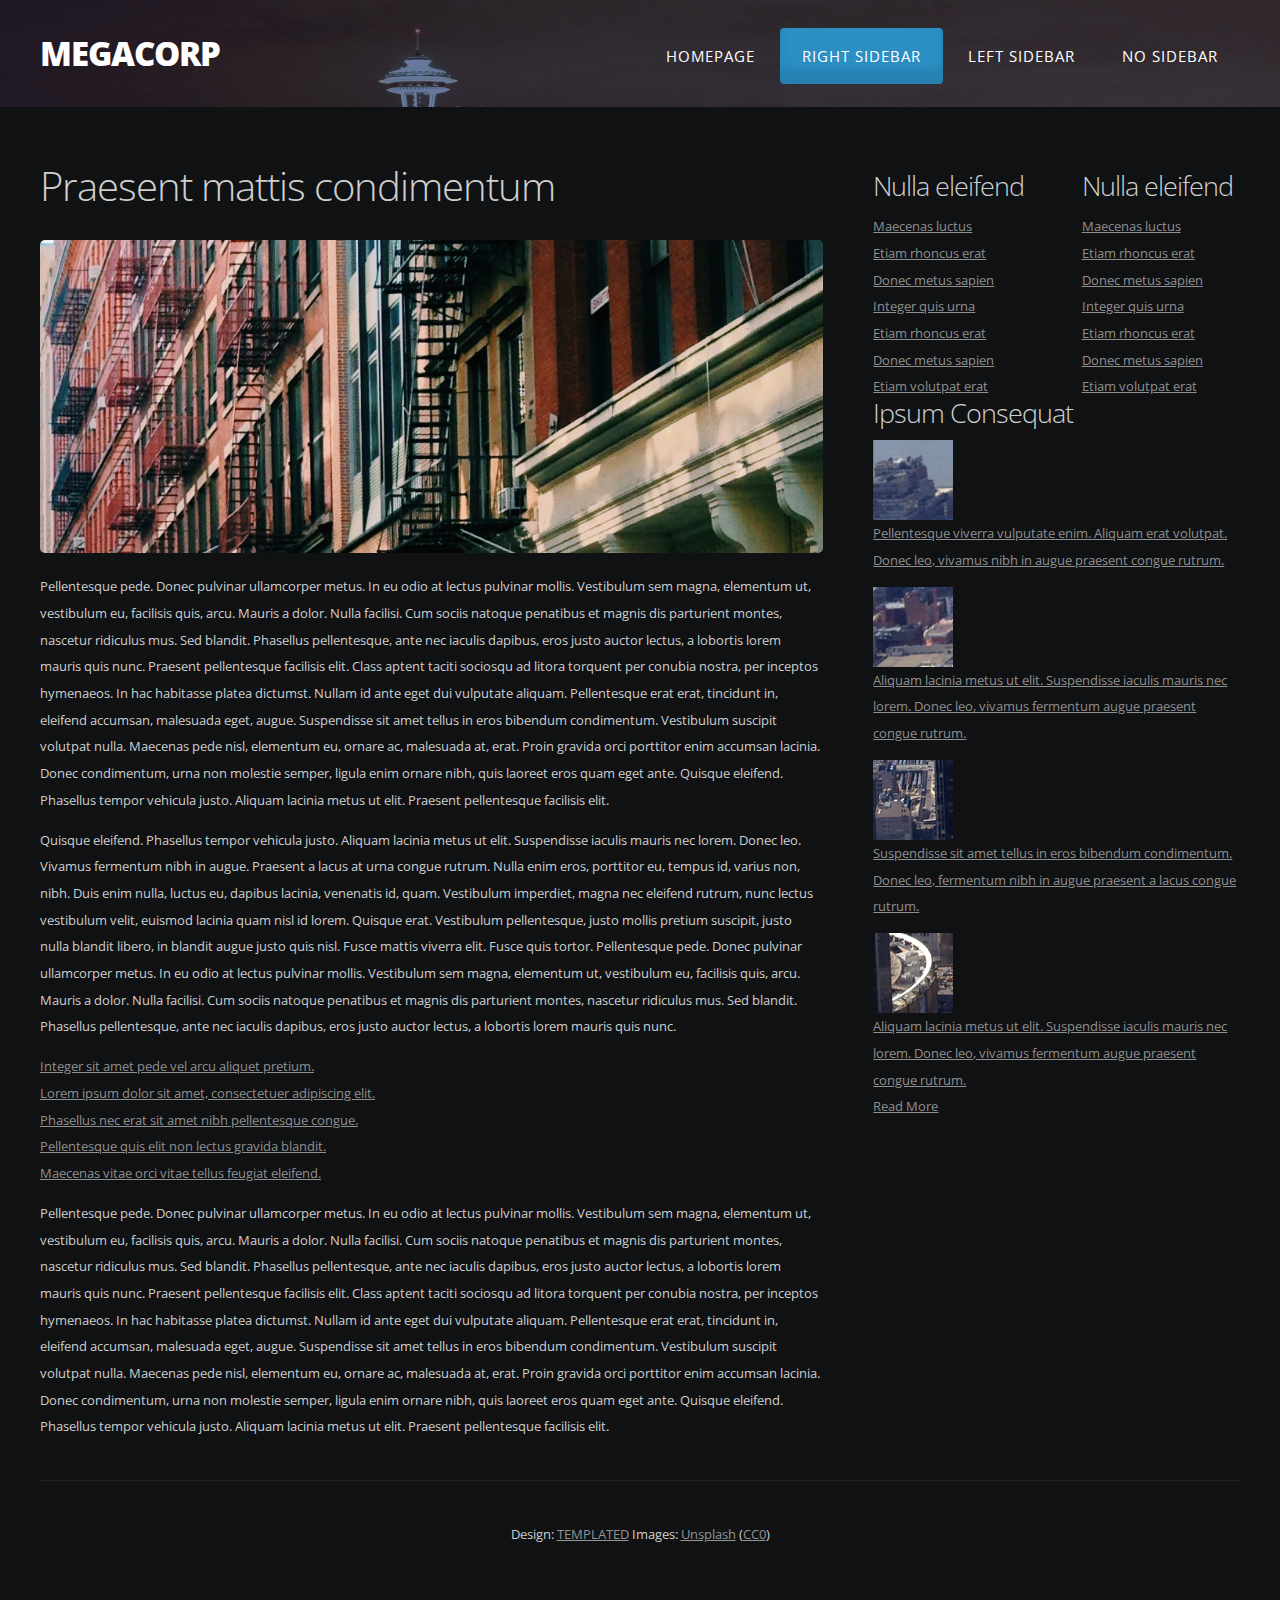
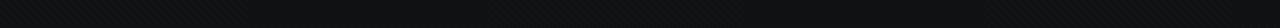
<file: twocolumn1.html>
<!DOCTYPE HTML>
<!--
	MegaCorp by TEMPLATED
    templated.co @templatedco
    Released for free under the Creative Commons Attribution 3.0 license (templated.co/license)
-->
<html>
	<head>
		<title>MegaCorp by TEMPLATED</title>
		<meta http-equiv="content-type" content="text/html; charset=utf-8" />
		<meta name="description" content="" />
		<meta name="keywords" content="" />
		<link href="http://fonts.googleapis.com/css?family=Open+Sans:400,300,600,700,800" rel="stylesheet" type="text/css" />
		<!--[if lte IE 8]><script src="js/html5shiv.js"></script><![endif]-->
        <script src="http://ajax.googleapis.com/ajax/libs/jquery/1.11.0/jquery.min.js"></script>
		<script src="js/skel.min.js"></script>
		<script src="js/skel-panels.min.js"></script>
		<script src="js/init.js"></script>
		<noscript>
			<link rel="stylesheet" href="css/skel-noscript.css" />
			<link rel="stylesheet" href="css/style.css" />
			<link rel="stylesheet" href="css/style-desktop.css" />
		</noscript>
	</head>
	<body>

		<!-- Header -->
		<div id="header-wrapper">
		
        	<div id="header" class="container">
            
            	<div id="logo"><h1><a href="#">MegaCorp</a></h1></div>
                <nav id="nav">
                    <ul>
                        <li><a href="index.html">Homepage</a></li>
                        <li class="current_page_item"><a href="twocolumn1.html">Right Sidebar</a></li>
                        <li><a href="twocolumn2.html">Left Sidebar</a></li>
                        <li><a href="onecolumn.html">No Sidebar</a></li>
                    </ul>
                </nav>
                
            </div>

		</div>
		<!-- Header Ends Here -->

		<!-- Page -->
        
        	<div id="page">
            	<div class="container">
                	<div class="row">
                    
                    	<div id="content" class="8u skel-cell-important">
                        	<article>
                            	<header>
                                    <h2 class="main-title">Praesent mattis condimentum</h2>
                                </header>
                                <a href="#" class="image-style1"><img src="images/pic01.jpg" alt=""></a>
                                <p>Pellentesque pede. Donec pulvinar ullamcorper metus. In eu odio at lectus pulvinar mollis. Vestibulum sem magna, elementum ut, vestibulum eu, facilisis quis, arcu. Mauris a dolor. Nulla facilisi. Cum sociis natoque penatibus et magnis dis parturient montes, nascetur ridiculus mus. Sed blandit. Phasellus pellentesque, ante nec iaculis dapibus, eros justo auctor lectus, a lobortis lorem mauris quis nunc. Praesent pellentesque facilisis elit. Class aptent taciti sociosqu ad litora torquent per conubia nostra, per inceptos hymenaeos. In hac habitasse platea dictumst. Nullam id ante eget dui vulputate aliquam. Pellentesque erat erat, tincidunt in, eleifend accumsan, malesuada eget, augue. Suspendisse sit amet tellus in eros bibendum condimentum. Vestibulum suscipit volutpat nulla. Maecenas pede nisl, elementum eu, ornare ac, malesuada at, erat. Proin gravida orci porttitor enim accumsan lacinia. Donec condimentum, urna non molestie semper, ligula enim ornare nibh, quis laoreet eros quam eget ante. Quisque eleifend. Phasellus tempor vehicula justo. Aliquam lacinia metus ut elit. Praesent pellentesque facilisis elit.</p>
                                <p>Quisque eleifend. Phasellus tempor vehicula justo. Aliquam lacinia metus ut elit. Suspendisse iaculis mauris nec lorem.							Donec leo. Vivamus fermentum nibh in augue. Praesent a lacus at urna congue rutrum. Nulla enim eros, porttitor eu, tempus id, varius non, nibh. Duis enim nulla, luctus eu, dapibus lacinia, venenatis id, quam. Vestibulum imperdiet, magna nec eleifend rutrum, nunc lectus vestibulum velit, euismod lacinia quam nisl id lorem. Quisque erat. Vestibulum pellentesque, justo mollis pretium suscipit, justo nulla blandit libero, in blandit augue justo quis nisl. Fusce mattis viverra elit. Fusce quis tortor. Pellentesque pede. Donec pulvinar ullamcorper metus. In eu odio at lectus pulvinar mollis. Vestibulum sem magna, elementum ut, vestibulum eu, facilisis quis, arcu. Mauris a dolor. Nulla facilisi. Cum sociis natoque penatibus et magnis dis parturient montes, nascetur ridiculus mus. Sed blandit. Phasellus pellentesque, ante nec iaculis dapibus, eros justo auctor lectus, a lobortis lorem mauris quis nunc. </p>
                                <ul class="style5">
                                    <li><a href="#">Integer sit amet pede vel arcu aliquet pretium.</a></li>
                                    <li><a href="#">Lorem ipsum dolor sit amet, consectetuer adipiscing elit.</a></li>
                                    <li><a href="#">Phasellus nec erat sit amet nibh pellentesque congue.</a></li>
                                    <li><a href="#">Pellentesque quis elit non lectus gravida blandit.</a></li>
                                    <li><a href="#">Maecenas vitae orci vitae tellus feugiat eleifend.</a></li>
                                </ul>
        <p>Pellentesque pede. Donec pulvinar ullamcorper metus. In eu odio at lectus pulvinar mollis. Vestibulum sem magna, elementum ut, vestibulum eu, facilisis quis, arcu. Mauris a dolor. Nulla facilisi. Cum sociis natoque penatibus et magnis dis parturient montes, nascetur ridiculus mus. Sed blandit. Phasellus pellentesque, ante nec iaculis dapibus, eros justo auctor lectus, a lobortis lorem mauris quis nunc. Praesent pellentesque facilisis elit. Class aptent taciti sociosqu ad litora torquent per conubia nostra, per inceptos hymenaeos. In hac habitasse platea dictumst. Nullam id ante eget dui vulputate aliquam. Pellentesque erat erat, tincidunt in, eleifend accumsan, malesuada eget, augue. Suspendisse sit amet tellus in eros bibendum condimentum. Vestibulum suscipit volutpat nulla. Maecenas pede nisl, elementum eu, ornare ac, malesuada at, erat. Proin gravida orci porttitor enim accumsan lacinia. Donec condimentum, urna non molestie semper, ligula enim ornare nibh, quis laoreet eros quam eget ante. Quisque eleifend. Phasellus tempor vehicula justo. Aliquam lacinia metus ut elit. Praesent pellentesque facilisis elit.</p>
                            </article>
                        </div>
                    	<div id="sidebar" class="4u">
                        	<div class="row">
                                <section id="box1" class="6u">
                                    <h2>Nulla  eleifend</h2>
                                    <ul class="style4">
                                        <li class="first"><a href="#">Maecenas luctus</a></li>
                                        <li><a href="#">Etiam rhoncus erat</a></li>
                                        <li><a href="#">Donec metus sapien</a></li>
                                        <li><a href="#">Integer quis urna</a></li>
                                        <li><a href="#">Etiam rhoncus erat</a></li>
                                        <li><a href="#">Donec metus sapien</a></li>
                                        <li><a href="#">Etiam volutpat erat</a></li>
                                    </ul>
                                </section>
                                <section class="6u">
                                    <h2>Nulla  eleifend</h2>
                                    <ul class="style4">
                                        <li class="first"><a href="#">Maecenas luctus</a></li>
                                        <li><a href="#">Etiam rhoncus erat</a></li>
                                        <li><a href="#">Donec metus sapien</a></li>
                                        <li><a href="#">Integer quis urna</a></li>
                                        <li><a href="#">Etiam rhoncus erat</a></li>
                                        <li><a href="#">Donec metus sapien</a></li>
                                        <li><a href="#">Etiam volutpat erat</a></li>
                                    </ul>
                                </section>
                            </div>
                            <section id="box2">
                                <h2>Ipsum Consequat</h2>
                                <ul class="style2">
                                    <li class="first">
                                        <p><a href="#"><img src="images/pics07.jpg" alt="">Pellentesque viverra vulputate enim. Aliquam erat volutpat. Donec leo, vivamus nibh in augue praesent congue rutrum. </a></p>
                                    </li>
                                    <li>
                                        <p><a href="#"><img src="images/pics08.jpg" alt="">Aliquam lacinia metus ut elit. Suspendisse iaculis mauris nec lorem. Donec leo, vivamus fermentum augue praesent congue rutrum.</a></p>
                                    </li>
                                    <li>
                                        <p><a href="#"><img src="images/pics09.jpg" alt="">Suspendisse sit amet tellus in eros bibendum condimentum. Donec leo, fermentum nibh in augue praesent a lacus congue rutrum. </a></p>
                                    </li>
                                    <li>
                                        <p><a href="#"><img src="images/pics10.jpg" alt="">Aliquam lacinia metus ut elit. Suspendisse iaculis mauris nec lorem. Donec leo, vivamus fermentum augue praesent congue rutrum.</a></p>
                                    </li>
                                </ul>
                                <a href="#" class="button button-style1">Read More</a>
                            </section>
                        </div>
                    
                    </div>
                </div>
            </div>
            
		<!-- /Page -->

		<!-- Copyright -->
            <div id="copyright" class="container">
                Design: <a href="http://templated.co">TEMPLATED</a> Images: <a href="http://unsplash.com">Unsplash</a> (<a href="http://unsplash.com/cc0">CC0</a>)
            </div>


	</body>
</html>
</file>
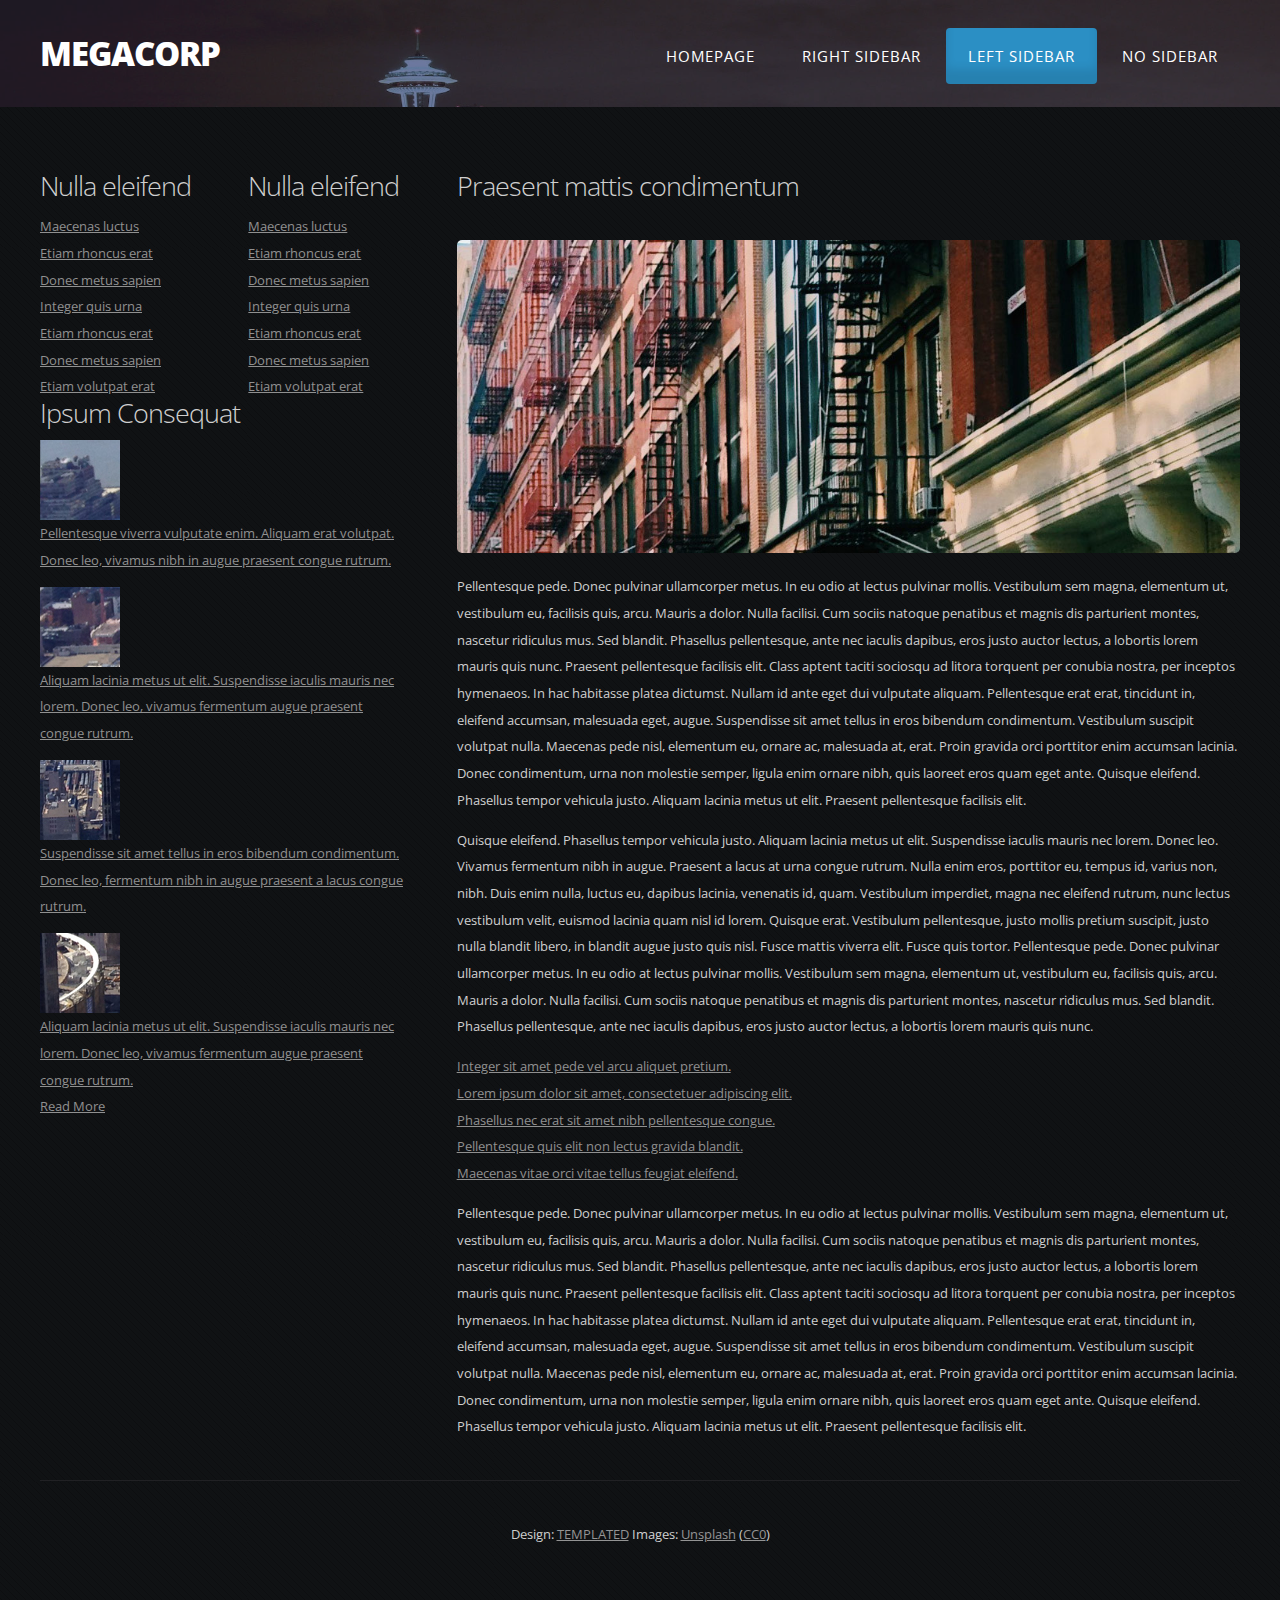
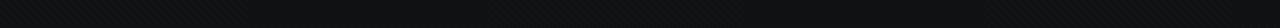
<file: twocolumn2.html>
<!DOCTYPE HTML>
<!--
	MegaCorp by TEMPLATED
    templated.co @templatedco
    Released for free under the Creative Commons Attribution 3.0 license (templated.co/license)
-->
<html>
	<head>
		<title>MegaCorp by TEMPLATED</title>
		<meta http-equiv="content-type" content="text/html; charset=utf-8" />
		<meta name="description" content="" />
		<meta name="keywords" content="" />
		<link href="http://fonts.googleapis.com/css?family=Open+Sans:400,300,600,700,800" rel="stylesheet" type="text/css" />
		<!--[if lte IE 8]><script src="js/html5shiv.js"></script><![endif]-->
        <script src="http://ajax.googleapis.com/ajax/libs/jquery/1.11.0/jquery.min.js"></script>
		<script src="js/skel.min.js"></script>
		<script src="js/skel-panels.min.js"></script>
		<script src="js/init.js"></script>
		<noscript>
			<link rel="stylesheet" href="css/skel-noscript.css" />
			<link rel="stylesheet" href="css/style.css" />
			<link rel="stylesheet" href="css/style-desktop.css" />
		</noscript>
	</head>
	<body>

		<!-- Header -->
		<div id="header-wrapper">
		
        	<div id="header" class="container">
            
            	<div id="logo"><h1><a href="#">MegaCorp</a></h1></div>
                <nav id="nav">
                    <ul>
                        <li><a href="index.html">Homepage</a></li>
                        <li><a href="twocolumn1.html">Right Sidebar</a></li>
                        <li class="current_page_item"><a href="twocolumn2.html">Left Sidebar</a></li>
                        <li><a href="onecolumn.html">No Sidebar</a></li>
                    </ul>
                </nav>
                
            </div>

		</div>
		<!-- Header Ends Here -->

		<!-- Page -->
        
        	<div id="page">
            	<div class="container">
                	<div class="row">
                    
                    	<div id="sidebar" class="4u">
                        	<div class="row">
                                <section id="box1" class="6u">
                                    <h2>Nulla  eleifend</h2>
                                    <ul class="style4">
                                        <li class="first"><a href="#">Maecenas luctus</a></li>
                                        <li><a href="#">Etiam rhoncus erat</a></li>
                                        <li><a href="#">Donec metus sapien</a></li>
                                        <li><a href="#">Integer quis urna</a></li>
                                        <li><a href="#">Etiam rhoncus erat</a></li>
                                        <li><a href="#">Donec metus sapien</a></li>
                                        <li><a href="#">Etiam volutpat erat</a></li>
                                    </ul>
                                </section>
                                <section class="6u">
                                    <h2>Nulla  eleifend</h2>
                                    <ul class="style4">
                                        <li class="first"><a href="#">Maecenas luctus</a></li>
                                        <li><a href="#">Etiam rhoncus erat</a></li>
                                        <li><a href="#">Donec metus sapien</a></li>
                                        <li><a href="#">Integer quis urna</a></li>
                                        <li><a href="#">Etiam rhoncus erat</a></li>
                                        <li><a href="#">Donec metus sapien</a></li>
                                        <li><a href="#">Etiam volutpat erat</a></li>
                                    </ul>
                                </section>
                            </div>
                            <section id="box2">
                                <h2>Ipsum Consequat</h2>
                                <ul class="style2">
                                    <li class="first">
                                        <p><a href="#"><img src="images/pics07.jpg" alt="">Pellentesque viverra vulputate enim. Aliquam erat volutpat. Donec leo, vivamus nibh in augue praesent congue rutrum. </a></p>
                                    </li>
                                    <li>
                                        <p><a href="#"><img src="images/pics08.jpg" alt="">Aliquam lacinia metus ut elit. Suspendisse iaculis mauris nec lorem. Donec leo, vivamus fermentum augue praesent congue rutrum.</a></p>
                                    </li>
                                    <li>
                                        <p><a href="#"><img src="images/pics09.jpg" alt="">Suspendisse sit amet tellus in eros bibendum condimentum. Donec leo, fermentum nibh in augue praesent a lacus congue rutrum. </a></p>
                                    </li>
                                    <li>
                                        <p><a href="#"><img src="images/pics10.jpg" alt="">Aliquam lacinia metus ut elit. Suspendisse iaculis mauris nec lorem. Donec leo, vivamus fermentum augue praesent congue rutrum.</a></p>
                                    </li>
                                </ul>
                                <a href="#" class="button button-style1">Read More</a>
                            </section>
                        </div>

                    	<div id="content" class="8u skel-cell-important">
                        	<article>
                            	<header>
                                    <h2>Praesent mattis condimentum</h2>
                                </header>
                                <a href="#" class="image-style1"><img src="images/pic01.jpg" alt=""></a>
                                <p>Pellentesque pede. Donec pulvinar ullamcorper metus. In eu odio at lectus pulvinar mollis. Vestibulum sem magna, elementum ut, vestibulum eu, facilisis quis, arcu. Mauris a dolor. Nulla facilisi. Cum sociis natoque penatibus et magnis dis parturient montes, nascetur ridiculus mus. Sed blandit. Phasellus pellentesque, ante nec iaculis dapibus, eros justo auctor lectus, a lobortis lorem mauris quis nunc. Praesent pellentesque facilisis elit. Class aptent taciti sociosqu ad litora torquent per conubia nostra, per inceptos hymenaeos. In hac habitasse platea dictumst. Nullam id ante eget dui vulputate aliquam. Pellentesque erat erat, tincidunt in, eleifend accumsan, malesuada eget, augue. Suspendisse sit amet tellus in eros bibendum condimentum. Vestibulum suscipit volutpat nulla. Maecenas pede nisl, elementum eu, ornare ac, malesuada at, erat. Proin gravida orci porttitor enim accumsan lacinia. Donec condimentum, urna non molestie semper, ligula enim ornare nibh, quis laoreet eros quam eget ante. Quisque eleifend. Phasellus tempor vehicula justo. Aliquam lacinia metus ut elit. Praesent pellentesque facilisis elit.</p>
                                <p>Quisque eleifend. Phasellus tempor vehicula justo. Aliquam lacinia metus ut elit. Suspendisse iaculis mauris nec lorem.							Donec leo. Vivamus fermentum nibh in augue. Praesent a lacus at urna congue rutrum. Nulla enim eros, porttitor eu, tempus id, varius non, nibh. Duis enim nulla, luctus eu, dapibus lacinia, venenatis id, quam. Vestibulum imperdiet, magna nec eleifend rutrum, nunc lectus vestibulum velit, euismod lacinia quam nisl id lorem. Quisque erat. Vestibulum pellentesque, justo mollis pretium suscipit, justo nulla blandit libero, in blandit augue justo quis nisl. Fusce mattis viverra elit. Fusce quis tortor. Pellentesque pede. Donec pulvinar ullamcorper metus. In eu odio at lectus pulvinar mollis. Vestibulum sem magna, elementum ut, vestibulum eu, facilisis quis, arcu. Mauris a dolor. Nulla facilisi. Cum sociis natoque penatibus et magnis dis parturient montes, nascetur ridiculus mus. Sed blandit. Phasellus pellentesque, ante nec iaculis dapibus, eros justo auctor lectus, a lobortis lorem mauris quis nunc. </p>
                                <ul class="style5">
                                    <li><a href="#">Integer sit amet pede vel arcu aliquet pretium.</a></li>
                                    <li><a href="#">Lorem ipsum dolor sit amet, consectetuer adipiscing elit.</a></li>
                                    <li><a href="#">Phasellus nec erat sit amet nibh pellentesque congue.</a></li>
                                    <li><a href="#">Pellentesque quis elit non lectus gravida blandit.</a></li>
                                    <li><a href="#">Maecenas vitae orci vitae tellus feugiat eleifend.</a></li>
                                </ul>
        <p>Pellentesque pede. Donec pulvinar ullamcorper metus. In eu odio at lectus pulvinar mollis. Vestibulum sem magna, elementum ut, vestibulum eu, facilisis quis, arcu. Mauris a dolor. Nulla facilisi. Cum sociis natoque penatibus et magnis dis parturient montes, nascetur ridiculus mus. Sed blandit. Phasellus pellentesque, ante nec iaculis dapibus, eros justo auctor lectus, a lobortis lorem mauris quis nunc. Praesent pellentesque facilisis elit. Class aptent taciti sociosqu ad litora torquent per conubia nostra, per inceptos hymenaeos. In hac habitasse platea dictumst. Nullam id ante eget dui vulputate aliquam. Pellentesque erat erat, tincidunt in, eleifend accumsan, malesuada eget, augue. Suspendisse sit amet tellus in eros bibendum condimentum. Vestibulum suscipit volutpat nulla. Maecenas pede nisl, elementum eu, ornare ac, malesuada at, erat. Proin gravida orci porttitor enim accumsan lacinia. Donec condimentum, urna non molestie semper, ligula enim ornare nibh, quis laoreet eros quam eget ante. Quisque eleifend. Phasellus tempor vehicula justo. Aliquam lacinia metus ut elit. Praesent pellentesque facilisis elit.</p>
                            </article>
                        </div>
                    
                    </div>
                </div>
            </div>
            
		<!-- /Page -->

		<!-- Copyright -->
            <div id="copyright" class="container">
                Design: <a href="http://templated.co">TEMPLATED</a> Images: <a href="http://unsplash.com">Unsplash</a> (<a href="http://unsplash.com/cc0">CC0</a>)
            </div>


	</body>
</html>
</file>
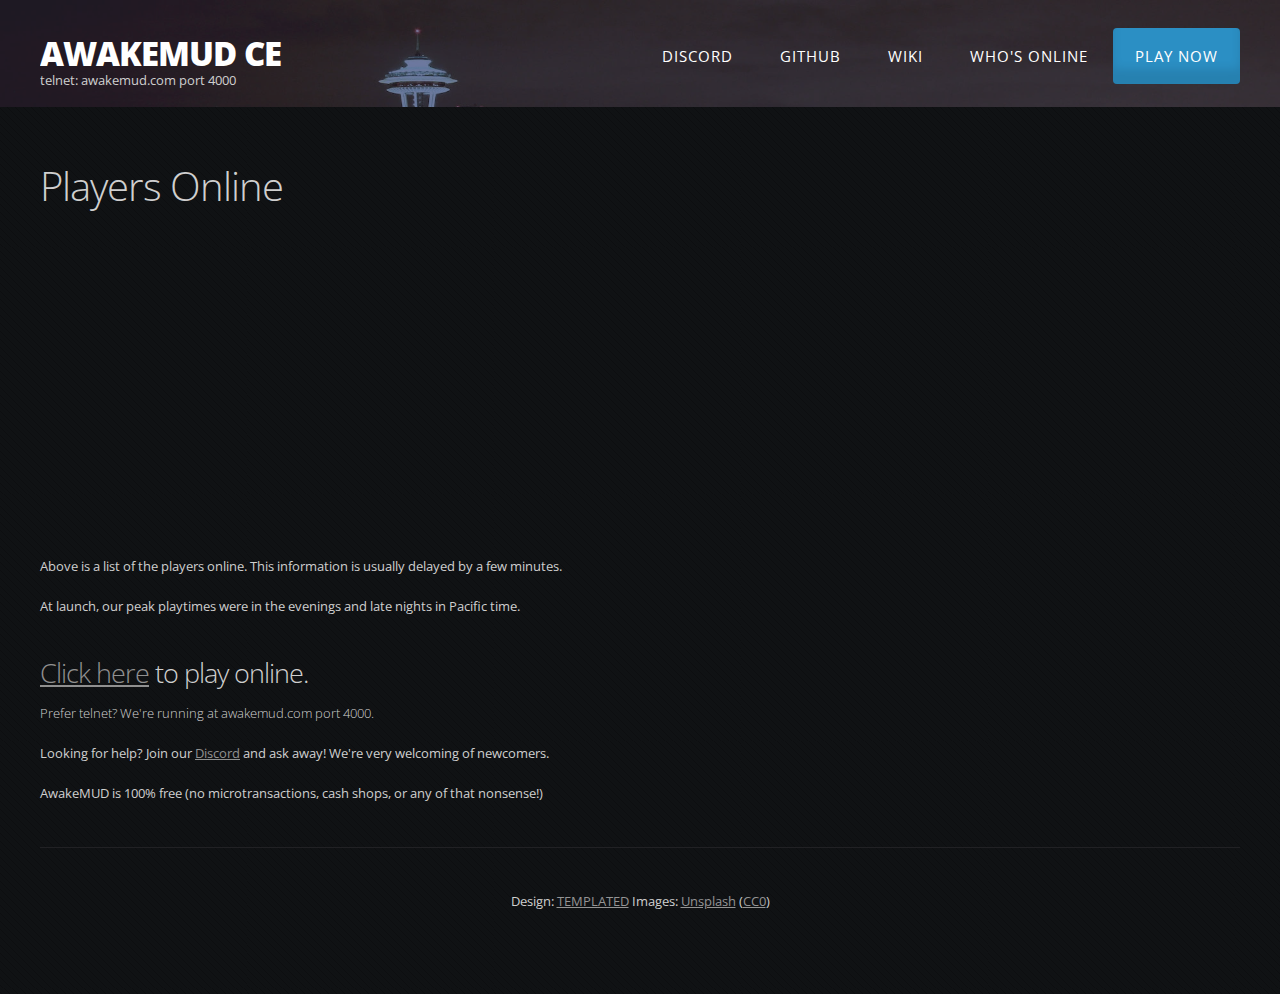
<file: wholist_page.html>
<!DOCTYPE HTML>
<!--
	MegaCorp by TEMPLATED
    templated.co @templatedco
    Released for free under the Creative Commons Attribution 3.0 license (templated.co/license)
-->
<html lang="en">
	<head>
		<title>AwakeMUD CE</title>
		<meta http-equiv="content-type" content="text/html; charset=utf-8" />
		<meta name="description" content="The community edition of the Awakened Worlds MUD, a Shadowrun 3E text-based MMO set in Seattle of 2064." />
		<meta name="keywords" content="Awakened Worlds, Awakened Worlds CE, AwakeMUD, AwakeMUD CE, Shadowrun MUD, MUD" />
    <meta name="author" content="Lucien Sadi" />
		<link href="https://fonts.googleapis.com/css?family=Open+Sans:400,300,600,700,800" rel="stylesheet" type="text/css" />
		<!--[if lte IE 8]><script src="js/html5shiv.js"></script><![endif]-->
        <script src="https://ajax.googleapis.com/ajax/libs/jquery/1.11.0/jquery.min.js"></script>
		<script src="/js/skel.min.js"></script>
		<script src="/js/skel-panels.min.js"></script>
		<script src="/js/init.js"></script>
		<noscript>
			<link type="text/css" rel="preload" as="style" href="/css/skel-noscript.css" />
			<link type="text/css" rel="preload" as="style" href="/css/style.css" />
			<link type="text/css" rel="preload" as="style" href="/css/style-desktop.css" />
		</noscript>
		<link rel=“canonical” href=“https://www.awakemud.com/wholist_page.html” />
	</head>

	<body>
		<!-- Header -->
    <div id="header-wrapper">
  		<div id="header" class="container">
        <div id="header_replace">
          <!-- This is the static version of the header that is copied to all of the files. It's not been changed since 1/5/21. Updates go in /header.html. -->
          <div id="logo">
    				<h1><a href="/">AwakeMUD CE (NoScript Ver)</a></h1>
    				<br>
    				telnet: awakemud.com port 4000
    			</div>
          <nav id="nav">
          	<ul>
          		<li><a href="https://discord.gg/bKBpvNj">Discord</a></li>
          		<li><a href="https://github.com/luciensadi/AwakeMUD">GitHub</a></li>
					    <li><a href="https://awakemud.com/dokuwiki">Wiki</a></li>
              <li><a href="/wholist_page.html">Who's Online</a></li>
          		<li class="current_page_item"><a href="https://grapevine.haus/games/AwakeCE/play">Play Now</a></li>
          	</ul>
          </nav>
        </div>
      </div>
      <!-- This script replaces the static header above with the more-frequently-updated /header.html. -->
      <script> $( '#header_replace' ).load( "/snippets/header.html" ) </script>
  	</div>
		<!-- Header Ends Here -->

		<!-- Page -->
  	<div id="page">
      	<div class="container">
          	<div class="row">
              	<div id="content" class="12u skel-cell-important">
                  	<article>
                      	<header>
                          <h2 class="main-title">Players Online</h2>
                        </header>
                        <iframe src="https://awakemud.com/wholist.html" title="Wholist" class="image-style1" height=300></iframe>
                        <p>Above is a list of the players online. This information is usually delayed by a few minutes.</p>
                        <p>At launch, our peak playtimes were in the evenings and late nights in Pacific time.</p>
                        <br>
            						<p id="playnow_replace">
                          <noscript>
                            <h2><a href="https://grapevine.haus/games/AwakeCE/play">Click here</a> to play online.</h2></p>
                						<p><h3>Prefer telnet? We're running at awakemud.com port 4000.</h3></p>
                          </noscript>
                          <script> $( '#playnow_replace' ).load( "/snippets/playnow.html" ) </script>
                        </p>
                        <p>Looking for help? Join our <a href="https://discord.gg/bKBpvNj">Discord</a> and ask away! We're very welcoming of newcomers.</p>
            						<p>AwakeMUD is 100% free (no microtransactions, cash shops, or any of that nonsense!)</p>
                    </article>
                </div>
            </div>
        </div>
    </div>
		<!-- /Page -->

		<!-- Copyright -->
    <div id="copyright" class="container">
        Design: <a href="http://templated.co" rel="nofollow">TEMPLATED</a> Images: <a href="https://unsplash.com/?utm_source=AwakeMUD%20CE%20Website&utm_medium=referral" rel="nofollow">Unsplash</a> (<a href="http://unsplash.com/cc0" rel="nofollow">CC0</a>)
    </div>
    <!-- /Copyright -->
	</body>

</html>
</file>
<file: css/style-desktop.css>
/*
	MegaCorp by TEMPLATED
    templated.co @templatedco
    Released for free under the Creative Commons Attribution 3.0 license (templated.co/license)
*/

/* Header */

#header {
	overflow: hidden;
	position: relative;
		height: 8em;
}

/* Logo */

	#logo {
		position: absolute;
		top: 3em;
		left: 0;
	}

	#logo h1 a {
		float: left;
		padding: 0em 0.25em 0em 0em;
		letter-spacing: -1px;
		text-decoration: none;
		text-transform: uppercase;
		font-size: 2.50em;
		font-weight: 800;
		color: #FFF;
	}

/* Menu */

	#nav {
		position: absolute;
		top: 1.1em;
		right: 0;
	}

	#nav ul {
		text-align: center;
	}

	#nav li {
		display: inline-block;
	}

	#nav a {
		display: block;
		float: left;
		padding: 1em 1.5em;
		border-radius: 4px;
		letter-spacing: 1px;
		text-decoration: none;
		text-transform: uppercase;
		font-size: 1.10em;
		color: #FFF;
		outline: 0;
	}

	#nav .current_page_item {
	}

	#nav .current_page_item a {
		background: #2B8FC4;
		box-shadow: inset 0px -15px 10px 0px rgba(0,0,0,0.10);
		text-shadow: none;
		color: #FFFFFF;
	}

	#nav a:hover {
	}
</file>
<file: styles/main.css>
.full_centered_image {
  display: block;
  margin-left: auto;
  margin-right: auto;
  width: 100%;
}
</file>
<file: css/skel-noscript.css>
/* Resets (http://meyerweb.com/eric/tools/css/reset/ | v2.0 | 20110126 | License: none (public domain)) */

	html,body,div,span,applet,object,iframe,h1,h2,h3,h4,h5,h6,p,blockquote,pre,a,abbr,acronym,address,big,cite,code,del,dfn,em,img,ins,kbd,q,s,samp,small,strike,strong,sub,sup,tt,var,b,u,i,center,dl,dt,dd,ol,ul,li,fieldset,form,label,legend,table,caption,tbody,tfoot,thead,tr,th,td,article,aside,canvas,details,embed,figure,figcaption,footer,header,hgroup,menu,nav,output,ruby,section,summary,time,mark,audio,video{margin:0;padding:0;border:0;font-size:100%;font:inherit;vertical-align:baseline;}article,aside,details,figcaption,figure,footer,header,hgroup,menu,nav,section{display:block;}body{line-height:1;}ol,ul{list-style:none;}blockquote,q{quotes:none;}blockquote:before,blockquote:after,q:before,q:after{content:'';content:none;}table{border-collapse:collapse;border-spacing:0;}body{-webkit-text-size-adjust:none}

/* Box Model */

	*, *:before, *:after {
		-moz-box-sizing: border-box;
		-webkit-box-sizing: border-box;
		-o-box-sizing: border-box;
		-ms-box-sizing: border-box;
		box-sizing: border-box;
	}

/* Container */

	body {
		min-width: 1200px;
	}

	.container {
		width: 1200px;
		margin-left: auto;
		margin-right: auto;
	}

	/* Modifiers */
	
		.container.small {
			width: 900px;
		}

		.container.big {
			width: 100%;
			max-width: 1500px;
			min-width: 1200px;
		}

/* Grid */

	/* Cells */

		.\31 2u { width: 100% }
		.\31 1u { width: 91.6666666667% }
		.\31 0u { width: 83.3333333333% }
		.\39 u { width: 75% }
		.\38 u { width: 66.6666666667% }
		.\37 u { width: 58.3333333333% }
		.\36 u { width: 50% }
		.\35 u { width: 41.6666666667% }
		.\34 u { width: 33.3333333333% }
		.\33 u { width: 25% }
		.\32 u { width: 16.6666666667% }
		.\31 u { width: 8.3333333333% }
		.\-11u { margin-left: 91.6666666667% }
		.\-10u { margin-left: 83.3333333333% }
		.\-9u { margin-left: 75% }
		.\-8u { margin-left: 66.6666666667% }
		.\-7u { margin-left: 58.3333333333% }
		.\-6u { margin-left: 50% }
		.\-5u { margin-left: 41.6666666667% }
		.\-4u { margin-left: 33.3333333333% }
		.\-3u { margin-left: 25% }
		.\-2u { margin-left: 16.6666666667% }
		.\-1u { margin-left: 8.3333333333% }

		.row > * {
			padding: 50px 0 0 50px;
			float: left;
			-moz-box-sizing: border-box;
			-webkit-box-sizing: border-box;
			-o-box-sizing: border-box;
			-ms-box-sizing: border-box;
			box-sizing: border-box;
		}

		.row + .row > * {
			padding-top: 50px;
		}

		.row {
			margin-left: -50px;
		}

	/* Rows */

		.row:after {
			content: '';
			display: block;
			clear: both;
			height: 0;
		}

		.row:first-child > * {
			padding-top: 0;
		}

		.row > * {
			padding-top: 0;
		}

		/* Modifiers */

			/* Flush */

				.row.flush {
					margin-left: 0;
				}

				.row.flush > * {
					padding: 0 !important;
				}

			/* Quarter */

				.row.quarter > * {
					padding: 12.5px 0 0 12.5px;
				}

				.row.quarter + .row.quarter > * {
					padding-top: 12.5px;
				}

				.row.quarter {
					margin-left: -12.5px;
				}

			/* Half */

				.row.half > * {
					padding: 25px 0 0 25px;
				}

				.row.half + .row.half > * {
					padding-top: 25px;
				}

				.row.half {
					margin-left: -25px;
				}

			/* One and (a) Half */

				.row.oneandhalf > * {
					padding: 75px 0 0 75px;
				}

				.row.oneandhalf + .row.oneandhalf > * {
					padding-top: 75px;
				}

				.row.oneandhalf {
					margin-left: -75px;
				}

			/* Double */

				.row.double > * {
					padding: 100px 0 0 100px;
				}

				.row.double + .row.double > * {
					padding-top: 100px;
				}

				.row.double {
					margin-left: -100px;
				}
</file>
<file: css/style.css>
@charset 'UTF-8';
@font-face{font-family:'FontAwesome';src:url('font/fontawesome-webfont.eot?v=4.0.1');src:url('font/fontawesome-webfont.eot?#iefix&v=4.0.1') format('embedded-opentype'),url('font/fontawesome-webfont.woff?v=4.0.1') format('woff'),url('font/fontawesome-webfont.ttf?v=4.0.1') format('truetype'),url('font/fontawesome-webfont.svg?v=4.0.1#fontawesomeregular') format('svg');font-weight:normal;font-style:normal;font-display:swap;}

/*
	MegaCorp by TEMPLATED
    templated.co @templatedco
    Released for free under the Creative Commons Attribution 3.0 license (templated.co/license)
*/

body
{
	margin: 0;
	padding: 0em;
	line-height: 2em;
	font-family: 'Open Sans', sans-serif;
	font-size: 10pt;
	color: #CFCFCF;
}

body, #skel-panels-pageWrapper
{
	background: #101214 url(images/main-bg.png) repeat;
}

h1, h2, h3 {
	margin: 0;
	padding: 0;
	font-weight: 300;
	color: #CFCFCF;
}

h2
{
	letter-spacing: -1px;
	font-size: 2.00em;
}

p, ol, ul
{
	margin-top: 1em;
}

p
{
}

a
{
	text-decoration: underline;
	color: #909090;
}

a:hover
{
	text-decoration: none;
}

/* Image Style 1 */

	.image-style1
	{
		display: block;
		width: 100%;
	}

/* List style 6 */

ul.style6
{
	margin-left: 4em;
}

ul.style6 li
{
	line-height: 1.75em;
	list-style: circle;
}

/* Header */

	#header-wrapper
	{
		background: url(../images/banner_resized.webp) no-repeat center top;
		background-size: cover;
		position: relative;
	}

	#header-wrapper:before
	{
		content: '';
		position: absolute;
		left: 0;
		top: 0;
		width: 100%;
		height: 100%;
		background: rgba(60,50,70,0.5);
	}

	#header {
		position: relative;
		z-index: 1;
	}

	header
	{
		margin-bottom: 3em;
		position: relative;
	}

	header h2
	{
		display: block;
		margin: 0;
		padding: 0;
	}

	header .byline
	{
		display: block;
		margin: 1.50em 0em;
		line-height: 2em;
		font-weight: 200;
		color: rgba(255,255,255,.8);
	}

/* Banner */

	#banner
	{
		overflow: hidden;
		padding: 10em 0em;
		text-align: center;
		z-index: 1;
		position: relative;
	}

	#banner header h2
	{
		text-transform: uppercase;
		font-size: 3em;
		color: #FFF;
	}

	#banner header .byline
	{
		padding: 0em 5em;
		font-size: 1.50em;
	}

	#banner .button
	{
		margin-top: 1em;
	}

/* Wrapper */

	#wrapper
	{
		padding: 5em 0em 3em 0em;
	}

	#page
	{
		padding: 5em 0em 3em 0em;
	}

/* Content */

	#content
	{
	}

	#content a img
	{
		display: block;
		width: 100%;
		margin-bottom: 1.50em;
		border-radius: 5px;
	}

	#content .main-title
	{
		font-size: 3.00em;
	}

/* Copyright */

	#copyright
	{
		overflow: hidden;
		padding: 3em 0em 6em 0em;
		border-top: 1px solid #212124;
		text-align: center;
	}

	#copyright p
	{
		font-size: 1em;
	}

	#copyright a
	{
		color: #949494;
	}

	#copyright a:hover
	{
		text-decoration: none;
	}

	img {
	  max-width: 100%;
	  display: block;
	}
</file>
